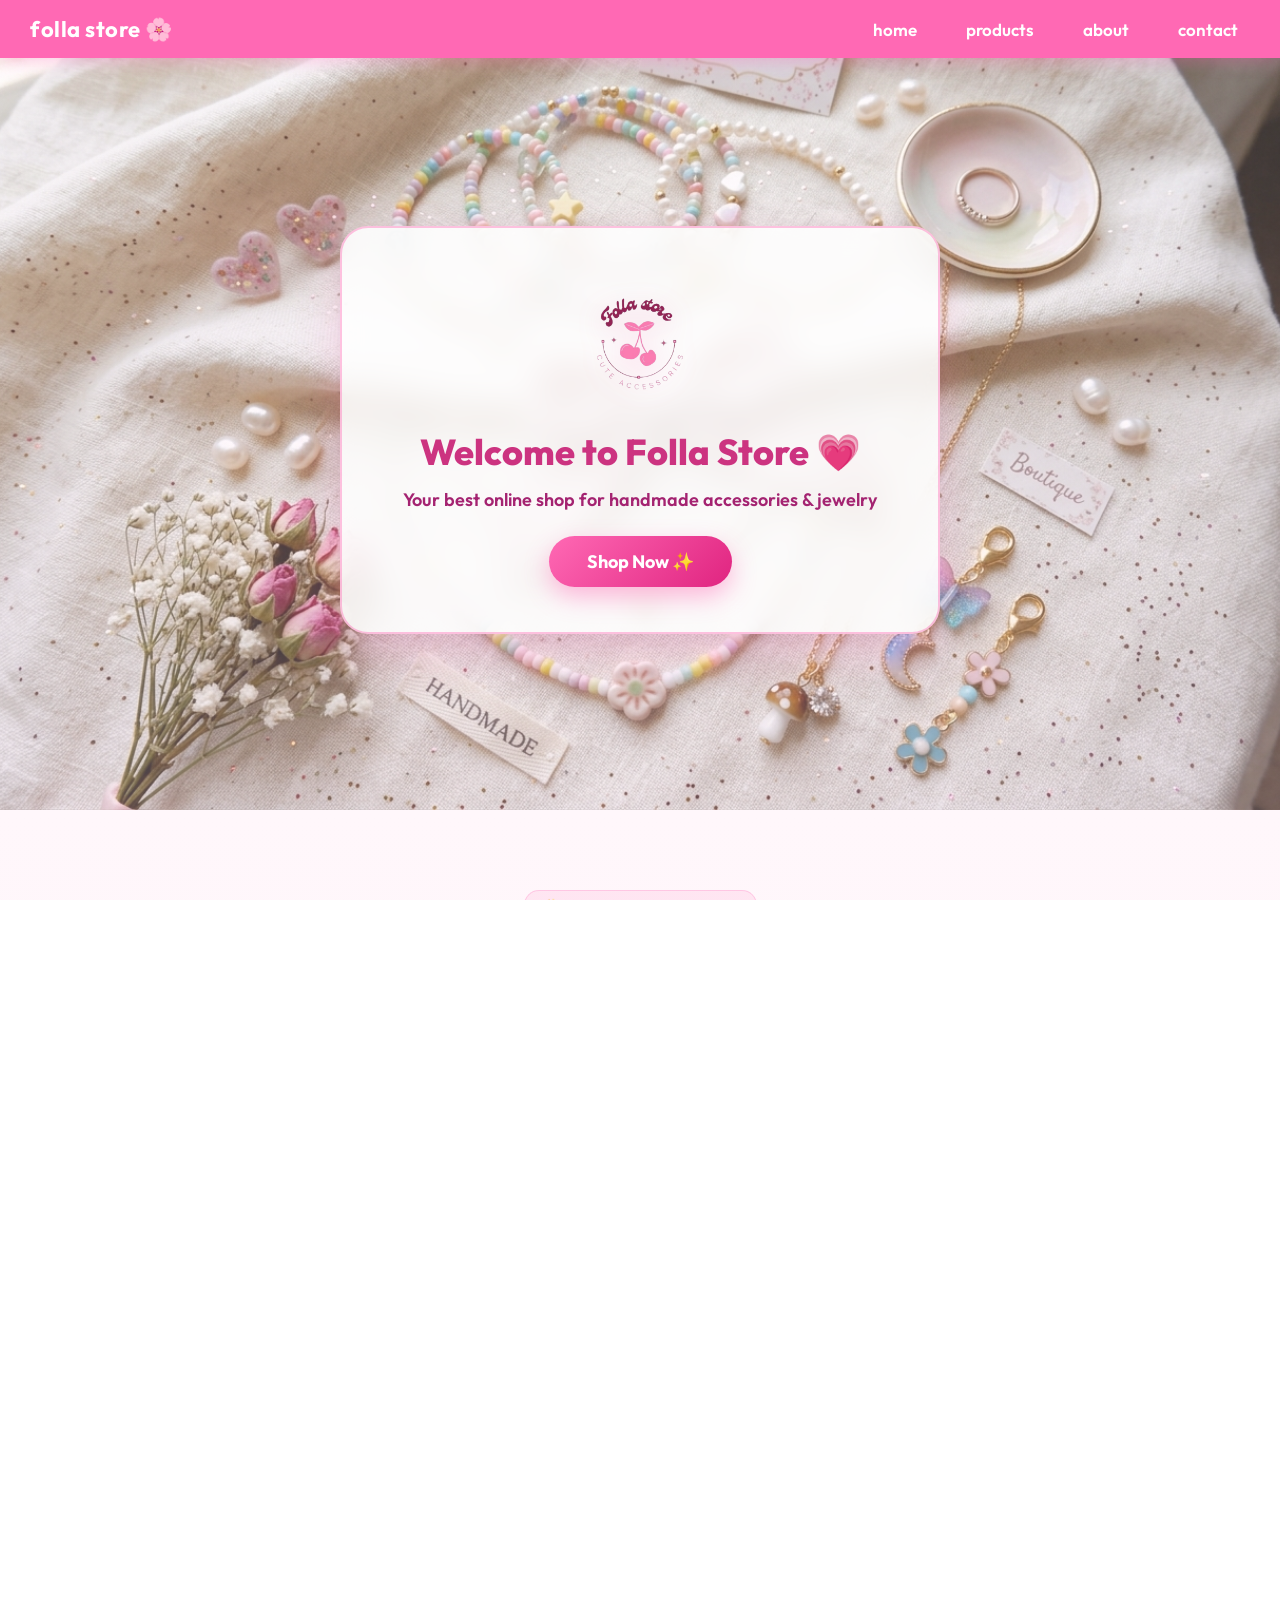
<file: index.html>
<!DOCTYPE html>
<html lang="en">
<head>
    <meta charset="UTF-8">
    <meta name="viewport" content="width=device-width, initial-scale=1.0">
    <meta name="description" content="Folla Store is an online shop offering a variety of handmade accessories for kids and adults">
    <meta name="google-site-verification" content="boKVMx2aoMHLQ9ffxwaqw4QXuNUAzyMBpLMk1w3wsSQ" />
    <title>Folla Store | Handmade Accessories 💗</title>
    <!-- Google Fonts -->
    <link rel="preconnect" href="https://fonts.googleapis.com">
    <link rel="preconnect" href="https://fonts.gstatic.com" crossorigin>
    <link href="https://fonts.googleapis.com/css2?family=Outfit:wght@400;500;600;700;800&family=Quicksand:wght@500;600;700&display=swap" rel="stylesheet">
    <link rel="stylesheet" href="folla store.css">
</head>
<body>
<div class="page">
    <nav class="navbar">
        <div class="logo">folla store 🌸</div>
        <button class="hamburger" aria-label="Toggle Navigation">
            <span></span>
            <span></span>
            <span></span>
        </button>
        <ul class="list">
            <li><a href="#home">home</a></li>
            <li><a href="#shop">products</a></li>
            <li><a href="#about">about</a></li>
            <li><a href="#contact">contact</a></li>
        </ul>
    </nav>
</div>

<!-- Hero Section with Accessories Background & Disappearing Pink Cover -->
<div class="welcome" id="home">
    <!-- Disappearing Pink Cover -->
    <div class="pink-cover" id="pinkCover">
        <div class="cover-content">
            <div class="cover-heart">💗</div>
            <h2>Folla Store</h2>
            <p>Handmade Accessories With Love</p>
            <div class="sparkles">✨ ✨ ✨</div>
        </div>
    </div>

    <!-- Hero Content -->
    <div class="welcome-content">
        <img src="logo1.png" alt="Folla Store Logo" class="logo1">
        <h1>Welcome to Folla Store 💗</h1>
        <p>Your best online shop for handmade accessories & jewelry</p>
        <a class="btn" href="#shop">Shop Now ✨</a>
    </div>
</div>
    
    <!--product section-->
    <section class="product" id="shop">
        <div class="product-header">
            <span class="section-tag">✨ HANDMADE WITH LOVE</span>
            <h2 class="ourproduct">Our Products 🌸</h2>
            <p class="section-subtitle">Explore our handcrafted jewelry, phone charms, and exclusive sets made just for you!</p>
        </div>

        <!-- Category Filter Tabs -->
        <div class="product-filters" role="tablist" aria-label="Product categories">
            <button class="filter-btn active" data-filter="all">All Items 🌸</button>
            <button class="filter-btn" data-filter="straps">Phone Straps 📱</button>
            <button class="filter-btn" data-filter="sets">Necklaces & Sets ✨</button>
            <button class="filter-btn" data-filter="rings">Rings & Palettes 💍</button>
            <button class="filter-btn" data-filter="characters">Character Themes 🎀</button>
        </div>

        <div class="products-grid">
            <!-- 1. Lilo & Stitch -->
            <div class="card" data-category="characters" onclick="openOrderModal('Lilo & Stitch Accessories', 25.00, 'WhatsApp Image 2026-04-01 at 19.50.54.jpeg', 'Cute duo friendship accessory pair')">
                <div class="card-img-wrap">
                    <span class="card-badge badge-popular">✨ Best Seller</span>
                    <img src="WhatsApp Image 2026-04-01 at 19.50.54.jpeg" alt="Lilo and Stitch handmade accessories set" class="cardimg" loading="lazy">
                    <div class="card-overlay">
                        <span class="overlay-text">Order Now 💗</span>
                    </div>
                </div>
                <div class="card-content">
                    <span class="card-category">Character Themes</span>
                    <h3 class="card-title">Lilo & Stitch Accessories</h3>
                    <p class="card-desc">Cute duo friendship accessory pair</p>
                    <div class="card-action-row">
                        <div class="price-container">
                            <span class="currency">EGP</span>
                            <span class="price-val">25.00</span>
                        </div>
                        <button onclick="event.stopPropagation(); openOrderModal('Lilo & Stitch Accessories', 25.00, 'WhatsApp Image 2026-04-01 at 19.50.54.jpeg', 'Cute duo friendship accessory pair')" class="add-btn" aria-label="Order Lilo & Stitch Accessories">
                            <svg class="wa-icon" viewBox="0 0 24 24" fill="currentColor"><path d="M.057 24l1.687-6.163c-1.041-1.804-1.588-3.849-1.587-5.946.003-6.556 5.338-11.891 11.893-11.891 3.181.001 6.167 1.24 8.413 3.488 2.245 2.248 3.481 5.236 3.48 8.414-.003 6.557-5.338 11.892-11.893 11.892-1.99-.001-3.951-.5-5.688-1.448l-6.305 1.654zm6.597-3.807c1.676.995 3.276 1.591 5.392 1.592 5.448 0 9.886-4.434 9.889-9.885.002-5.462-4.415-9.89-9.881-9.892-5.452 0-9.887 4.434-9.889 9.884-.001 2.225.651 3.891 1.746 5.634l-.999 3.648 3.742-.981zm11.387-5.464c-.074-.124-.272-.198-.57-.347-.297-.149-1.758-.868-2.031-.967-.272-.099-.47-.149-.669.149-.198.297-.768.967-.941 1.165-.173.198-.347.223-.644.074-.297-.149-1.255-.462-2.39-1.475-.883-.788-1.48-1.761-1.653-2.059-.173-.297-.018-.458.13-.606.134-.133.297-.347.446-.521.151-.172.2-.296.3-.495.099-.198.05-.372-.025-.521-.075-.148-.669-1.611-.916-2.206-.242-.579-.487-.501-.669-.51l-.57-.01c-.198 0-.52.074-.792.372s-1.04 1.016-1.04 2.479 1.065 2.876 1.213 3.074c.149.198 2.095 3.2 5.076 4.487.709.306 1.263.489 1.694.626.712.226 1.36.194 1.872.118.571-.085 1.758-.719 2.006-1.413.248-.695.248-1.29.173-1.414z"/></svg>
                            <span>Buy Now</span>
                        </button>
                    </div>
                </div>
            </div>

            <!-- 2. Palette of Rings -->
            <div class="card" data-category="rings" onclick="openOrderModal('Palette of Rings', 60.00, 'WhatsApp Image 2026-04-01 at 19.50.54 (1).jpeg', 'Single ring for 5.00 EGP or full palette')">
                <div class="card-img-wrap">
                    <span class="card-badge badge-sale">💍 Special Offer</span>
                    <img src="WhatsApp Image 2026-04-01 at 19.50.54 (1).jpeg" alt="Palette of rings collection" class="cardimg" loading="lazy">
                    <div class="card-overlay">
                        <span class="overlay-text">5 EGP / Single Piece ✨</span>
                    </div>
                </div>
                <div class="card-content">
                    <span class="card-category">Rings & Palettes</span>
                    <h3 class="card-title">Palette of Rings</h3>
                    <p class="card-desc">Single ring for <span class="highlight-pink">5.00 EGP</span> or full palette</p>
                    <div class="card-action-row">
                        <div class="price-container">
                            <span class="currency">EGP</span>
                            <span class="price-val">60.00</span>
                        </div>
                        <button onclick="event.stopPropagation(); openOrderModal('Palette of Rings', 60.00, 'WhatsApp Image 2026-04-01 at 19.50.54 (1).jpeg', 'Single ring for 5.00 EGP or full palette')" class="add-btn" aria-label="Order Palette of Rings">
                            <svg class="wa-icon" viewBox="0 0 24 24" fill="currentColor"><path d="M.057 24l1.687-6.163c-1.041-1.804-1.588-3.849-1.587-5.946.003-6.556 5.338-11.891 11.893-11.891 3.181.001 6.167 1.24 8.413 3.488 2.245 2.248 3.481 5.236 3.48 8.414-.003 6.557-5.338 11.892-11.893 11.892-1.99-.001-3.951-.5-5.688-1.448l-6.305 1.654zm6.597-3.807c1.676.995 3.276 1.591 5.392 1.592 5.448 0 9.886-4.434 9.889-9.885.002-5.462-4.415-9.89-9.881-9.892-5.452 0-9.887 4.434-9.889 9.884-.001 2.225.651 3.891 1.746 5.634l-.999 3.648 3.742-.981zm11.387-5.464c-.074-.124-.272-.198-.57-.347-.297-.149-1.758-.868-2.031-.967-.272-.099-.47-.149-.669.149-.198.297-.768.967-.941 1.165-.173.198-.347.223-.644.074-.297-.149-1.255-.462-2.39-1.475-.883-.788-1.48-1.761-1.653-2.059-.173-.297-.018-.458.13-.606.134-.133.297-.347.446-.521.151-.172.2-.296.3-.495.099-.198.05-.372-.025-.521-.075-.148-.669-1.611-.916-2.206-.242-.579-.487-.501-.669-.51l-.57-.01c-.198 0-.52.074-.792.372s-1.04 1.016-1.04 2.479 1.065 2.876 1.213 3.074c.149.198 2.095 3.2 5.076 4.487.709.306 1.263.489 1.694.626.712.226 1.36.194 1.872.118.571-.085 1.758-.719 2.006-1.413.248-.695.248-1.29.173-1.414z"/></svg>
                            <span>Buy Now</span>
                        </button>
                    </div>
                </div>
            </div>

            <!-- 3. Batman & Kitty -->
            <div class="card" data-category="characters" onclick="openOrderModal('Batman & Kitty Accessories', 40.00, 'WhatsApp Image 2026-04-01 at 19.50.53.jpeg', 'Matching duo accessories set (2 pcs)')">
                <div class="card-img-wrap">
                    <span class="card-badge badge-new">🖤 Cute Duo</span>
                    <img src="WhatsApp Image 2026-04-01 at 19.50.53.jpeg" alt="Batman and Kitty accessories set" class="cardimg" loading="lazy">
                    <div class="card-overlay">
                        <span class="overlay-text">Matching Pair 🌸</span>
                    </div>
                </div>
                <div class="card-content">
                    <span class="card-category">Character Themes</span>
                    <h3 class="card-title">Batman & Kitty Accessories</h3>
                    <p class="card-desc">Matching duo accessories set (2 pcs)</p>
                    <div class="card-action-row">
                        <div class="price-container">
                            <span class="currency">EGP</span>
                            <span class="price-val">40.00</span>
                        </div>
                        <button onclick="event.stopPropagation(); openOrderModal('Batman & Kitty Accessories', 40.00, 'WhatsApp Image 2026-04-01 at 19.50.53.jpeg', 'Matching duo accessories set (2 pcs)')" class="add-btn" aria-label="Order Batman & Kitty Accessories">
                            <svg class="wa-icon" viewBox="0 0 24 24" fill="currentColor"><path d="M.057 24l1.687-6.163c-1.041-1.804-1.588-3.849-1.587-5.946.003-6.556 5.338-11.891 11.893-11.891 3.181.001 6.167 1.24 8.413 3.488 2.245 2.248 3.481 5.236 3.48 8.414-.003 6.557-5.338 11.892-11.893 11.892-1.99-.001-3.951-.5-5.688-1.448l-6.305 1.654zm6.597-3.807c1.676.995 3.276 1.591 5.392 1.592 5.448 0 9.886-4.434 9.889-9.885.002-5.462-4.415-9.89-9.881-9.892-5.452 0-9.887 4.434-9.889 9.884-.001 2.225.651 3.891 1.746 5.634l-.999 3.648 3.742-.981zm11.387-5.464c-.074-.124-.272-.198-.57-.347-.297-.149-1.758-.868-2.031-.967-.272-.099-.47-.149-.669.149-.198.297-.768.967-.941 1.165-.173.198-.347.223-.644.074-.297-.149-1.255-.462-2.39-1.475-.883-.788-1.48-1.761-1.653-2.059-.173-.297-.018-.458.13-.606.134-.133.297-.347.446-.521.151-.172.2-.296.3-.495.099-.198.05-.372-.025-.521-.075-.148-.669-1.611-.916-2.206-.242-.579-.487-.501-.669-.51l-.57-.01c-.198 0-.52.074-.792.372s-1.04 1.016-1.04 2.479 1.065 2.876 1.213 3.074c.149.198 2.095 3.2 5.076 4.487.709.306 1.263.489 1.694.626.712.226 1.36.194 1.872.118.571-.085 1.758-.719 2.006-1.413.248-.695.248-1.29.173-1.414z"/></svg>
                            <span>Buy Now</span>
                        </button>
                    </div>
                </div>
            </div>

            <!-- 4. Spiderman & Kitty -->
            <div class="card" data-category="characters" onclick="openOrderModal('Spiderman & Kitty Set', 40.00, 'WhatsApp Image 2026-04-01 at 19.50.53 (1).jpeg', 'Hero and cute kitty matching duo (2 pcs)')">
                <div class="card-img-wrap">
                    <span class="card-badge badge-popular">🔥 Trending</span>
                    <img src="WhatsApp Image 2026-04-01 at 19.50.53 (1).jpeg" alt="Spiderman and Kitty accessories set" class="cardimg" loading="lazy">
                    <div class="card-overlay">
                        <span class="overlay-text">Matching Duo 💖</span>
                    </div>
                </div>
                <div class="card-content">
                    <span class="card-category">Character Themes</span>
                    <h3 class="card-title">Spiderman & Kitty Set</h3>
                    <p class="card-desc">Hero and cute kitty matching duo (2 pcs)</p>
                    <div class="card-action-row">
                        <div class="price-container">
                            <span class="currency">EGP</span>
                            <span class="price-val">40.00</span>
                        </div>
                        <button onclick="event.stopPropagation(); openOrderModal('Spiderman & Kitty Set', 40.00, 'WhatsApp Image 2026-04-01 at 19.50.53 (1).jpeg', 'Hero and cute kitty matching duo (2 pcs)')" class="add-btn" aria-label="Order Spiderman & Kitty Set">
                            <svg class="wa-icon" viewBox="0 0 24 24" fill="currentColor"><path d="M.057 24l1.687-6.163c-1.041-1.804-1.588-3.849-1.587-5.946.003-6.556 5.338-11.891 11.893-11.891 3.181.001 6.167 1.24 8.413 3.488 2.245 2.248 3.481 5.236 3.48 8.414-.003 6.557-5.338 11.892-11.893 11.892-1.99-.001-3.951-.5-5.688-1.448l-6.305 1.654zm6.597-3.807c1.676.995 3.276 1.591 5.392 1.592 5.448 0 9.886-4.434 9.889-9.885.002-5.462-4.415-9.89-9.881-9.892-5.452 0-9.887 4.434-9.889 9.884-.001 2.225.651 3.891 1.746 5.634l-.999 3.648 3.742-.981zm11.387-5.464c-.074-.124-.272-.198-.57-.347-.297-.149-1.758-.868-2.031-.967-.272-.099-.47-.149-.669.149-.198.297-.768.967-.941 1.165-.173.198-.347.223-.644.074-.297-.149-1.255-.462-2.39-1.475-.883-.788-1.48-1.761-1.653-2.059-.173-.297-.018-.458.13-.606.134-.133.297-.347.446-.521.151-.172.2-.296.3-.495.099-.198.05-.372-.025-.521-.075-.148-.669-1.611-.916-2.206-.242-.579-.487-.501-.669-.51l-.57-.01c-.198 0-.52.074-.792.372s-1.04 1.016-1.04 2.479 1.065 2.876 1.213 3.074c.149.198 2.095 3.2 5.076 4.487.709.306 1.263.489 1.694.626.712.226 1.36.194 1.872.118.571-.085 1.758-.719 2.006-1.413.248-.695.248-1.29.173-1.414z"/></svg>
                            <span>Buy Now</span>
                        </button>
                    </div>
                </div>
            </div>

            <!-- 5. Red Palette -->
            <div class="card" data-category="rings" onclick="openOrderModal('Red Palette Charm Set', 60.00, 'WhatsApp Image 2026-04-01 at 19.50.53 (2).jpeg', 'Curated red palette collection (3 pcs)')">
                <div class="card-img-wrap">
                    <span class="card-badge badge-special">❤️ Trio Set</span>
                    <img src="WhatsApp Image 2026-04-01 at 19.50.53 (2).jpeg" alt="Red palette handmade accessories set" class="cardimg" loading="lazy">
                    <div class="card-overlay">
                        <span class="overlay-text">3 Beautiful Pieces 🎀</span>
                    </div>
                </div>
                <div class="card-content">
                    <span class="card-category">Rings & Palettes</span>
                    <h3 class="card-title">Red Palette Charm Set</h3>
                    <p class="card-desc">Curated red palette collection (3 pcs)</p>
                    <div class="card-action-row">
                        <div class="price-container">
                            <span class="currency">EGP</span>
                            <span class="price-val">60.00</span>
                        </div>
                        <button onclick="event.stopPropagation(); openOrderModal('Red Palette Charm Set', 60.00, 'WhatsApp Image 2026-04-01 at 19.50.53 (2).jpeg', 'Curated red palette collection (3 pcs)')" class="add-btn" aria-label="Order Red Palette Charm Set">
                            <svg class="wa-icon" viewBox="0 0 24 24" fill="currentColor"><path d="M.057 24l1.687-6.163c-1.041-1.804-1.588-3.849-1.587-5.946.003-6.556 5.338-11.891 11.893-11.891 3.181.001 6.167 1.24 8.413 3.488 2.245 2.248 3.481 5.236 3.48 8.414-.003 6.557-5.338 11.892-11.893 11.892-1.99-.001-3.951-.5-5.688-1.448l-6.305 1.654zm6.597-3.807c1.676.995 3.276 1.591 5.392 1.592 5.448 0 9.886-4.434 9.889-9.885.002-5.462-4.415-9.89-9.881-9.892-5.452 0-9.887 4.434-9.889 9.884-.001 2.225.651 3.891 1.746 5.634l-.999 3.648 3.742-.981zm11.387-5.464c-.074-.124-.272-.198-.57-.347-.297-.149-1.758-.868-2.031-.967-.272-.099-.47-.149-.669.149-.198.297-.768.967-.941 1.165-.173.198-.347.223-.644.074-.297-.149-1.255-.462-2.39-1.475-.883-.788-1.48-1.761-1.653-2.059-.173-.297-.018-.458.13-.606.134-.133.297-.347.446-.521.151-.172.2-.296.3-.495.099-.198.05-.372-.025-.521-.075-.148-.669-1.611-.916-2.206-.242-.579-.487-.501-.669-.51l-.57-.01c-.198 0-.52.074-.792.372s-1.04 1.016-1.04 2.479 1.065 2.876 1.213 3.074c.149.198 2.095 3.2 5.076 4.487.709.306 1.263.489 1.694.626.712.226 1.36.194 1.872.118.571-.085 1.758-.719 2.006-1.413.248-.695.248-1.29.173-1.414z"/></svg>
                            <span>Buy Now</span>
                        </button>
                    </div>
                </div>
            </div>

            <!-- 6. Miraculous -->
            <div class="card" data-category="characters" onclick="openOrderModal('Miraculous Ladybug Set', 30.00, 'WhatsApp Image 2026-04-01 at 19.50.54 (2).jpeg', 'Miraculous hero-inspired charms (2 pcs)')">
                <div class="card-img-wrap">
                    <span class="card-badge badge-new">🐞 Ladybug</span>
                    <img src="WhatsApp Image 2026-04-01 at 19.50.54 (2).jpeg" alt="Miraculous themed accessories set" class="cardimg" loading="lazy">
                    <div class="card-overlay">
                        <span class="overlay-text">Hero Charms ✨</span>
                    </div>
                </div>
                <div class="card-content">
                    <span class="card-category">Character Themes</span>
                    <h3 class="card-title">Miraculous Ladybug Set</h3>
                    <p class="card-desc">Miraculous hero-inspired charms (2 pcs)</p>
                    <div class="card-action-row">
                        <div class="price-container">
                            <span class="currency">EGP</span>
                            <span class="price-val">30.00</span>
                        </div>
                        <button onclick="event.stopPropagation(); openOrderModal('Miraculous Ladybug Set', 30.00, 'WhatsApp Image 2026-04-01 at 19.50.54 (2).jpeg', 'Miraculous hero-inspired charms (2 pcs)')" class="add-btn" aria-label="Order Miraculous Ladybug Set">
                            <svg class="wa-icon" viewBox="0 0 24 24" fill="currentColor"><path d="M.057 24l1.687-6.163c-1.041-1.804-1.588-3.849-1.587-5.946.003-6.556 5.338-11.891 11.893-11.891 3.181.001 6.167 1.24 8.413 3.488 2.245 2.248 3.481 5.236 3.48 8.414-.003 6.557-5.338 11.892-11.893 11.892-1.99-.001-3.951-.5-5.688-1.448l-6.305 1.654zm6.597-3.807c1.676.995 3.276 1.591 5.392 1.592 5.448 0 9.886-4.434 9.889-9.885.002-5.462-4.415-9.89-9.881-9.892-5.452 0-9.887 4.434-9.889 9.884-.001 2.225.651 3.891 1.746 5.634l-.999 3.648 3.742-.981zm11.387-5.464c-.074-.124-.272-.198-.57-.347-.297-.149-1.758-.868-2.031-.967-.272-.099-.47-.149-.669.149-.198.297-.768.967-.941 1.165-.173.198-.347.223-.644.074-.297-.149-1.255-.462-2.39-1.475-.883-.788-1.48-1.761-1.653-2.059-.173-.297-.018-.458.13-.606.134-.133.297-.347.446-.521.151-.172.2-.296.3-.495.099-.198.05-.372-.025-.521-.075-.148-.669-1.611-.916-2.206-.242-.579-.487-.501-.669-.51l-.57-.01c-.198 0-.52.074-.792.372s-1.04 1.016-1.04 2.479 1.065 2.876 1.213 3.074c.149.198 2.095 3.2 5.076 4.487.709.306 1.263.489 1.694.626.712.226 1.36.194 1.872.118.571-.085 1.758-.719 2.006-1.413.248-.695.248-1.29.173-1.414z"/></svg>
                            <span>Buy Now</span>
                        </button>
                    </div>
                </div>
            </div>

            <!-- 7. Powerpuff Girls -->
            <div class="card" data-category="characters" onclick="openOrderModal('Powerpuff Girls Set', 60.00, 'pwerpuff girls.jpeg', 'Complete superhero trio set (3 pcs)')">
                <div class="card-img-wrap">
                    <span class="card-badge badge-special">🌸 Trio Special</span>
                    <img src="pwerpuff girls.jpeg" alt="Powerpuff Girls handmade accessories set" class="cardimg" loading="lazy">
                    <div class="card-overlay">
                        <span class="overlay-text">Blossom • Bubbles • Buttercup</span>
                    </div>
                </div>
                <div class="card-content">
                    <span class="card-category">Character Themes</span>
                    <h3 class="card-title">Powerpuff Girls Set</h3>
                    <p class="card-desc">Complete superhero trio set (3 pcs)</p>
                    <div class="card-action-row">
                        <div class="price-container">
                            <span class="currency">EGP</span>
                            <span class="price-val">60.00</span>
                        </div>
                        <button onclick="event.stopPropagation(); openOrderModal('Powerpuff Girls Set', 60.00, 'pwerpuff girls.jpeg', 'Complete superhero trio set (3 pcs)')" class="add-btn" aria-label="Order Powerpuff Girls Set">
                            <svg class="wa-icon" viewBox="0 0 24 24" fill="currentColor"><path d="M.057 24l1.687-6.163c-1.041-1.804-1.588-3.849-1.587-5.946.003-6.556 5.338-11.891 11.893-11.891 3.181.001 6.167 1.24 8.413 3.488 2.245 2.248 3.481 5.236 3.48 8.414-.003 6.557-5.338 11.892-11.893 11.892-1.99-.001-3.951-.5-5.688-1.448l-6.305 1.654zm6.597-3.807c1.676.995 3.276 1.591 5.392 1.592 5.448 0 9.886-4.434 9.889-9.885.002-5.462-4.415-9.89-9.881-9.892-5.452 0-9.887 4.434-9.889 9.884-.001 2.225.651 3.891 1.746 5.634l-.999 3.648 3.742-.981zm11.387-5.464c-.074-.124-.272-.198-.57-.347-.297-.149-1.758-.868-2.031-.967-.272-.099-.47-.149-.669.149-.198.297-.768.967-.941 1.165-.173.198-.347.223-.644.074-.297-.149-1.255-.462-2.39-1.475-.883-.788-1.48-1.761-1.653-2.059-.173-.297-.018-.458.13-.606.134-.133.297-.347.446-.521.151-.172.2-.296.3-.495.099-.198.05-.372-.025-.521-.075-.148-.669-1.611-.916-2.206-.242-.579-.487-.501-.669-.51l-.57-.01c-.198 0-.52.074-.792.372s-1.04 1.016-1.04 2.479 1.065 2.876 1.213 3.074c.149.198 2.095 3.2 5.076 4.487.709.306 1.263.489 1.694.626.712.226 1.36.194 1.872.118.571-.085 1.758-.719 2.006-1.413.248-.695.248-1.29.173-1.414z"/></svg>
                            <span>Buy Now</span>
                        </button>
                    </div>
                </div>
            </div>

            <!-- 8. Phone Strap Necklace -->
            <div class="card" data-category="straps" onclick="openOrderModal('Beaded Phone Necklace', 20.00, 'phone.jpeg', 'Stylish charm strap for your phone')">
                <div class="card-img-wrap">
                    <span class="card-badge badge-popular">📱 Essential</span>
                    <img src="phone.jpeg" alt="Handmade phone strap and necklace charm" class="cardimg" loading="lazy">
                    <div class="card-overlay">
                        <span class="overlay-text">Sturdy & Stylish 💗</span>
                    </div>
                </div>
                <div class="card-content">
                    <span class="card-category">Phone Straps</span>
                    <h3 class="card-title">Beaded Phone Necklace</h3>
                    <p class="card-desc">Stylish charm strap for your phone</p>
                    <div class="card-action-row">
                        <div class="price-container">
                            <span class="currency">EGP</span>
                            <span class="price-val">20.00</span>
                        </div>
                        <button onclick="event.stopPropagation(); openOrderModal('Beaded Phone Necklace', 20.00, 'phone.jpeg', 'Stylish charm strap for your phone')" class="add-btn" aria-label="Order Beaded Phone Necklace">
                            <svg class="wa-icon" viewBox="0 0 24 24" fill="currentColor"><path d="M.057 24l1.687-6.163c-1.041-1.804-1.588-3.849-1.587-5.946.003-6.556 5.338-11.891 11.893-11.891 3.181.001 6.167 1.24 8.413 3.488 2.245 2.248 3.481 5.236 3.48 8.414-.003 6.557-5.338 11.892-11.893 11.892-1.99-.001-3.951-.5-5.688-1.448l-6.305 1.654zm6.597-3.807c1.676.995 3.276 1.591 5.392 1.592 5.448 0 9.886-4.434 9.889-9.885.002-5.462-4.415-9.89-9.881-9.892-5.452 0-9.887 4.434-9.889 9.884-.001 2.225.651 3.891 1.746 5.634l-.999 3.648 3.742-.981zm11.387-5.464c-.074-.124-.272-.198-.57-.347-.297-.149-1.758-.868-2.031-.967-.272-.099-.47-.149-.669.149-.198.297-.768.967-.941 1.165-.173.198-.347.223-.644.074-.297-.149-1.255-.462-2.39-1.475-.883-.788-1.48-1.761-1.653-2.059-.173-.297-.018-.458.13-.606.134-.133.297-.347.446-.521.151-.172.2-.296.3-.495.099-.198.05-.372-.025-.521-.075-.148-.669-1.611-.916-2.206-.242-.579-.487-.501-.669-.51l-.57-.01c-.198 0-.52.074-.792.372s-1.04 1.016-1.04 2.479 1.065 2.876 1.213 3.074c.149.198 2.095 3.2 5.076 4.487.709.306 1.263.489 1.694.626.712.226 1.36.194 1.872.118.571-.085 1.758-.719 2.006-1.413.248-.695.248-1.29.173-1.414z"/></svg>
                            <span>Buy Now</span>
                        </button>
                    </div>
                </div>
            </div>

            <!-- 9. SpongeBob -->
            <div class="card" data-category="characters" onclick="openOrderModal('SpongeBob & Patrick Set', 50.00, 'spong pop.jpeg', 'Matching besties bracelet duo (2 pcs)')">
                <div class="card-img-wrap">
                    <span class="card-badge badge-popular">💛 BFF Set</span>
                    <img src="spong pop.jpeg" alt="SpongeBob and Patrick matching handmade bracelets" class="cardimg" loading="lazy">
                    <div class="card-overlay">
                        <span class="overlay-text">BFF Forever 🌊</span>
                    </div>
                </div>
                <div class="card-content">
                    <span class="card-category">Character Themes</span>
                    <h3 class="card-title">SpongeBob & Patrick Set</h3>
                    <p class="card-desc">Matching besties bracelet duo (2 pcs)</p>
                    <div class="card-action-row">
                        <div class="price-container">
                            <span class="currency">EGP</span>
                            <span class="price-val">50.00</span>
                        </div>
                        <button onclick="event.stopPropagation(); openOrderModal('SpongeBob & Patrick Set', 50.00, 'spong pop.jpeg', 'Matching besties bracelet duo (2 pcs)')" class="add-btn" aria-label="Order SpongeBob & Patrick Set">
                            <svg class="wa-icon" viewBox="0 0 24 24" fill="currentColor"><path d="M.057 24l1.687-6.163c-1.041-1.804-1.588-3.849-1.587-5.946.003-6.556 5.338-11.891 11.893-11.891 3.181.001 6.167 1.24 8.413 3.488 2.245 2.248 3.481 5.236 3.48 8.414-.003 6.557-5.338 11.892-11.893 11.892-1.99-.001-3.951-.5-5.688-1.448l-6.305 1.654zm6.597-3.807c1.676.995 3.276 1.591 5.392 1.592 5.448 0 9.886-4.434 9.889-9.885.002-5.462-4.415-9.89-9.881-9.892-5.452 0-9.887 4.434-9.889 9.884-.001 2.225.651 3.891 1.746 5.634l-.999 3.648 3.742-.981zm11.387-5.464c-.074-.124-.272-.198-.57-.347-.297-.149-1.758-.868-2.031-.967-.272-.099-.47-.149-.669.149-.198.297-.768.967-.941 1.165-.173.198-.347.223-.644.074-.297-.149-1.255-.462-2.39-1.475-.883-.788-1.48-1.761-1.653-2.059-.173-.297-.018-.458.13-.606.134-.133.297-.347.446-.521.151-.172.2-.296.3-.495.099-.198.05-.372-.025-.521-.075-.148-.669-1.611-.916-2.206-.242-.579-.487-.501-.669-.51l-.57-.01c-.198 0-.52.074-.792.372s-1.04 1.016-1.04 2.479 1.065 2.876 1.213 3.074c.149.198 2.095 3.2 5.076 4.487.709.306 1.263.489 1.694.626.712.226 1.36.194 1.872.118.571-.085 1.758-.719 2.006-1.413.248-.695.248-1.29.173-1.414z"/></svg>
                            <span>Buy Now</span>
                        </button>
                    </div>
                </div>
            </div>

            <!-- 10. Cutie Bow -->
            <div class="card" data-category="straps" onclick="openOrderModal('Cutie Bow Phone Strap', 50.00, 'loly.jpeg', 'Adorable bow charm phone bracelet')">
                <div class="card-img-wrap">
                    <span class="card-badge badge-new">🎀 Kawaii</span>
                    <img src="loly.jpeg" alt="Cute bow phone strap handmade bracelet" class="cardimg" loading="lazy">
                    <div class="card-overlay">
                        <span class="overlay-text">Sweet & Cute 🌸</span>
                    </div>
                </div>
                <div class="card-content">
                    <span class="card-category">Phone Straps</span>
                    <h3 class="card-title">Cutie Bow Phone Strap</h3>
                    <p class="card-desc">Adorable bow charm phone bracelet</p>
                    <div class="card-action-row">
                        <div class="price-container">
                            <span class="currency">EGP</span>
                            <span class="price-val">50.00</span>
                        </div>
                        <button onclick="event.stopPropagation(); openOrderModal('Cutie Bow Phone Strap', 50.00, 'loly.jpeg', 'Adorable bow charm phone bracelet')" class="add-btn" aria-label="Order Cutie Bow Phone Strap">
                            <svg class="wa-icon" viewBox="0 0 24 24" fill="currentColor"><path d="M.057 24l1.687-6.163c-1.041-1.804-1.588-3.849-1.587-5.946.003-6.556 5.338-11.891 11.893-11.891 3.181.001 6.167 1.24 8.413 3.488 2.245 2.248 3.481 5.236 3.48 8.414-.003 6.557-5.338 11.892-11.893 11.892-1.99-.001-3.951-.5-5.688-1.448l-6.305 1.654zm6.597-3.807c1.676.995 3.276 1.591 5.392 1.592 5.448 0 9.886-4.434 9.889-9.885.002-5.462-4.415-9.89-9.881-9.892-5.452 0-9.887 4.434-9.889 9.884-.001 2.225.651 3.891 1.746 5.634l-.999 3.648 3.742-.981zm11.387-5.464c-.074-.124-.272-.198-.57-.347-.297-.149-1.758-.868-2.031-.967-.272-.099-.47-.149-.669.149-.198.297-.768.967-.941 1.165-.173.198-.347.223-.644.074-.297-.149-1.255-.462-2.39-1.475-.883-.788-1.48-1.761-1.653-2.059-.173-.297-.018-.458.13-.606.134-.133.297-.347.446-.521.151-.172.2-.296.3-.495.099-.198.05-.372-.025-.521-.075-.148-.669-1.611-.916-2.206-.242-.579-.487-.501-.669-.51l-.57-.01c-.198 0-.52.074-.792.372s-1.04 1.016-1.04 2.479 1.065 2.876 1.213 3.074c.149.198 2.095 3.2 5.076 4.487.709.306 1.263.489 1.694.626.712.226 1.36.194 1.872.118.571-.085 1.758-.719 2.006-1.413.248-.695.248-1.29.173-1.414z"/></svg>
                            <span>Buy Now</span>
                        </button>
                    </div>
                </div>
            </div>

            <!-- 11. Colorful Flower -->
            <div class="card" data-category="straps" onclick="openOrderModal('Colorful Flower Charm', 50.00, 'flower.jpeg', 'Lollipop floral beaded phone strap')">
                <div class="card-img-wrap">
                    <span class="card-badge badge-sale">🌼 Floral</span>
                    <img src="flower.jpeg" alt="Colorful flower bead phone bracelet charm" class="cardimg" loading="lazy">
                    <div class="card-overlay">
                        <span class="overlay-text">Lollipop Style 🍭</span>
                    </div>
                </div>
                <div class="card-content">
                    <span class="card-category">Phone Straps</span>
                    <h3 class="card-title">Colorful Flower Charm</h3>
                    <p class="card-desc">Lollipop floral beaded phone strap</p>
                    <div class="card-action-row">
                        <div class="price-container">
                            <span class="currency">EGP</span>
                            <span class="price-val">50.00</span>
                        </div>
                        <button onclick="event.stopPropagation(); openOrderModal('Colorful Flower Charm', 50.00, 'flower.jpeg', 'Lollipop floral beaded phone strap')" class="add-btn" aria-label="Order Colorful Flower Charm">
                            <svg class="wa-icon" viewBox="0 0 24 24" fill="currentColor"><path d="M.057 24l1.687-6.163c-1.041-1.804-1.588-3.849-1.587-5.946.003-6.556 5.338-11.891 11.893-11.891 3.181.001 6.167 1.24 8.413 3.488 2.245 2.248 3.481 5.236 3.48 8.414-.003 6.557-5.338 11.892-11.893 11.892-1.99-.001-3.951-.5-5.688-1.448l-6.305 1.654zm6.597-3.807c1.676.995 3.276 1.591 5.392 1.592 5.448 0 9.886-4.434 9.889-9.885.002-5.462-4.415-9.89-9.881-9.892-5.452 0-9.887 4.434-9.889 9.884-.001 2.225.651 3.891 1.746 5.634l-.999 3.648 3.742-.981zm11.387-5.464c-.074-.124-.272-.198-.57-.347-.297-.149-1.758-.868-2.031-.967-.272-.099-.47-.149-.669.149-.198.297-.768.967-.941 1.165-.173.198-.347.223-.644.074-.297-.149-1.255-.462-2.39-1.475-.883-.788-1.48-1.761-1.653-2.059-.173-.297-.018-.458.13-.606.134-.133.297-.347.446-.521.151-.172.2-.296.3-.495.099-.198.05-.372-.025-.521-.075-.148-.669-1.611-.916-2.206-.242-.579-.487-.501-.669-.51l-.57-.01c-.198 0-.52.074-.792.372s-1.04 1.016-1.04 2.479 1.065 2.876 1.213 3.074c.149.198 2.095 3.2 5.076 4.487.709.306 1.263.489 1.694.626.712.226 1.36.194 1.872.118.571-.085 1.758-.719 2.006-1.413.248-.695.248-1.29.173-1.414z"/></svg>
                            <span>Buy Now</span>
                        </button>
                    </div>
                </div>
            </div>

            <!-- 12. Simple Phone Bracelet -->
            <div class="card" data-category="straps" onclick="openOrderModal('Pastel Charm Strap', 30.00, 'color full.jpeg', 'Simple & delicate pastel beaded strap')">
                <div class="card-img-wrap">
                    <span class="card-badge badge-new">✨ Minimal</span>
                    <img src="color full.jpeg" alt="Pastel colorful handmade phone bracelet" class="cardimg" loading="lazy">
                    <div class="card-overlay">
                        <span class="overlay-text">Everyday Cutie 💖</span>
                    </div>
                </div>
                <div class="card-content">
                    <span class="card-category">Phone Straps</span>
                    <h3 class="card-title">Pastel Charm Strap</h3>
                    <p class="card-desc">Simple & delicate pastel beaded strap</p>
                    <div class="card-action-row">
                        <div class="price-container">
                            <span class="currency">EGP</span>
                            <span class="price-val">30.00</span>
                        </div>
                        <button onclick="event.stopPropagation(); openOrderModal('Pastel Charm Strap', 30.00, 'color full.jpeg', 'Simple & delicate pastel beaded strap')" class="add-btn" aria-label="Order Pastel Charm Strap">
                            <svg class="wa-icon" viewBox="0 0 24 24" fill="currentColor"><path d="M.057 24l1.687-6.163c-1.041-1.804-1.588-3.849-1.587-5.946.003-6.556 5.338-11.891 11.893-11.891 3.181.001 6.167 1.24 8.413 3.488 2.245 2.248 3.481 5.236 3.48 8.414-.003 6.557-5.338 11.892-11.893 11.892-1.99-.001-3.951-.5-5.688-1.448l-6.305 1.654zm6.597-3.807c1.676.995 3.276 1.591 5.392 1.592 5.448 0 9.886-4.434 9.889-9.885.002-5.462-4.415-9.89-9.881-9.892-5.452 0-9.887 4.434-9.889 9.884-.001 2.225.651 3.891 1.746 5.634l-.999 3.648 3.742-.981zm11.387-5.464c-.074-.124-.272-.198-.57-.347-.297-.149-1.758-.868-2.031-.967-.272-.099-.47-.149-.669.149-.198.297-.768.967-.941 1.165-.173.198-.347.223-.644.074-.297-.149-1.255-.462-2.39-1.475-.883-.788-1.48-1.761-1.653-2.059-.173-.297-.018-.458.13-.606.134-.133.297-.347.446-.521.151-.172.2-.296.3-.495.099-.198.05-.372-.025-.521-.075-.148-.669-1.611-.916-2.206-.242-.579-.487-.501-.669-.51l-.57-.01c-.198 0-.52.074-.792.372s-1.04 1.016-1.04 2.479 1.065 2.876 1.213 3.074c.149.198 2.095 3.2 5.076 4.487.709.306 1.263.489 1.694.626.712.226 1.36.194 1.872.118.571-.085 1.758-.719 2.006-1.413.248-.695.248-1.29.173-1.414z"/></svg>
                            <span>Buy Now</span>
                        </button>
                    </div>
                </div>
            </div>

            <!-- 13. Beach Set -->
            <div class="card" data-category="sets" onclick="openOrderModal('Beach Vibes Combo Set', 70.00, 'beach.jpeg', 'Two necklaces and matching bracelet set')">
                <div class="card-img-wrap">
                    <span class="card-badge badge-special">🌊 Summer Set</span>
                    <img src="beach.jpeg" alt="Beach vibes set with two necklaces and a bracelet" class="cardimg" loading="lazy">
                    <div class="card-overlay">
                        <span class="overlay-text">2 Necklaces + 1 Bracelet</span>
                    </div>
                </div>
                <div class="card-content">
                    <span class="card-category">Necklaces & Sets</span>
                    <h3 class="card-title">Beach Vibes Combo Set</h3>
                    <p class="card-desc">Two necklaces and matching bracelet set</p>
                    <div class="card-action-row">
                        <div class="price-container">
                            <span class="currency">EGP</span>
                            <span class="price-val">70.00</span>
                        </div>
                        <button onclick="event.stopPropagation(); openOrderModal('Beach Vibes Combo Set', 70.00, 'beach.jpeg', 'Two necklaces and matching bracelet set')" class="add-btn" aria-label="Order Beach Vibes Combo Set">
                            <svg class="wa-icon" viewBox="0 0 24 24" fill="currentColor"><path d="M.057 24l1.687-6.163c-1.041-1.804-1.588-3.849-1.587-5.946.003-6.556 5.338-11.891 11.893-11.891 3.181.001 6.167 1.24 8.413 3.488 2.245 2.248 3.481 5.236 3.48 8.414-.003 6.557-5.338 11.892-11.893 11.892-1.99-.001-3.951-.5-5.688-1.448l-6.305 1.654zm6.597-3.807c1.676.995 3.276 1.591 5.392 1.592 5.448 0 9.886-4.434 9.889-9.885.002-5.462-4.415-9.89-9.881-9.892-5.452 0-9.887 4.434-9.889 9.884-.001 2.225.651 3.891 1.746 5.634l-.999 3.648 3.742-.981zm11.387-5.464c-.074-.124-.272-.198-.57-.347-.297-.149-1.758-.868-2.031-.967-.272-.099-.47-.149-.669.149-.198.297-.768.967-.941 1.165-.173.198-.347.223-.644.074-.297-.149-1.255-.462-2.39-1.475-.883-.788-1.48-1.761-1.653-2.059-.173-.297-.018-.458.13-.606.134-.133.297-.347.446-.521.151-.172.2-.296.3-.495.099-.198.05-.372-.025-.521-.075-.148-.669-1.611-.916-2.206-.242-.579-.487-.501-.669-.51l-.57-.01c-.198 0-.52.074-.792.372s-1.04 1.016-1.04 2.479 1.065 2.876 1.213 3.074c.149.198 2.095 3.2 5.076 4.487.709.306 1.263.489 1.694.626.712.226 1.36.194 1.872.118.571-.085 1.758-.719 2.006-1.413.248-.695.248-1.29.173-1.414z"/></svg>
                            <span>Buy Now</span>
                        </button>
                    </div>
                </div>
            </div>

            <!-- 14. 3 Necklaces -->
            <div class="card" data-category="sets" onclick="openOrderModal('Triple Layered Necklaces', 100.00, '3n.jpeg', 'Set of 3 (or 30.00 EGP per piece)')">
                <div class="card-img-wrap">
                    <span class="card-badge badge-popular">💎 Luxury Set</span>
                    <img src="3n.jpeg" alt="Triple layered necklaces handmade set" class="cardimg" loading="lazy">
                    <div class="card-overlay">
                        <span class="overlay-text">Full Set or 30 EGP Each</span>
                    </div>
                </div>
                <div class="card-content">
                    <span class="card-category">Necklaces & Sets</span>
                    <h3 class="card-title">Triple Layered Necklaces</h3>
                    <p class="card-desc">Set of 3 (or <span class="highlight-pink">30.00 EGP</span> per piece)</p>
                    <div class="card-action-row">
                        <div class="price-container">
                            <span class="currency">EGP</span>
                            <span class="price-val">100.00</span>
                        </div>
                        <button onclick="event.stopPropagation(); openOrderModal('Triple Layered Necklaces', 100.00, '3n.jpeg', 'Set of 3 (or 30.00 EGP per piece)')" class="add-btn" aria-label="Order Triple Layered Necklaces">
                            <svg class="wa-icon" viewBox="0 0 24 24" fill="currentColor"><path d="M.057 24l1.687-6.163c-1.041-1.804-1.588-3.849-1.587-5.946.003-6.556 5.338-11.891 11.893-11.891 3.181.001 6.167 1.24 8.413 3.488 2.245 2.248 3.481 5.236 3.48 8.414-.003 6.557-5.338 11.892-11.893 11.892-1.99-.001-3.951-.5-5.688-1.448l-6.305 1.654zm6.597-3.807c1.676.995 3.276 1.591 5.392 1.592 5.448 0 9.886-4.434 9.889-9.885.002-5.462-4.415-9.89-9.881-9.892-5.452 0-9.887 4.434-9.889 9.884-.001 2.225.651 3.891 1.746 5.634l-.999 3.648 3.742-.981zm11.387-5.464c-.074-.124-.272-.198-.57-.347-.297-.149-1.758-.868-2.031-.967-.272-.099-.47-.149-.669.149-.198.297-.768.967-.941 1.165-.173.198-.347.223-.644.074-.297-.149-1.255-.462-2.39-1.475-.883-.788-1.48-1.761-1.653-2.059-.173-.297-.018-.458.13-.606.134-.133.297-.347.446-.521.151-.172.2-.296.3-.495.099-.198.05-.372-.025-.521-.075-.148-.669-1.611-.916-2.206-.242-.579-.487-.501-.669-.51l-.57-.01c-.198 0-.52.074-.792.372s-1.04 1.016-1.04 2.479 1.065 2.876 1.213 3.074c.149.198 2.095 3.2 5.076 4.487.709.306 1.263.489 1.694.626.712.226 1.36.194 1.872.118.571-.085 1.758-.719 2.006-1.413.248-.695.248-1.29.173-1.414z"/></svg>
                            <span>Buy Now</span>
                        </button>
                    </div>
                </div>
            </div>

            <!-- 15. Homemade 3 Colors -->
            <div class="card" data-category="straps" onclick="openOrderModal('Handmade Trio Straps', 40.00, 'home made.jpeg', '3 vibrant color options phone bracelet')">
                <div class="card-img-wrap">
                    <span class="card-badge badge-special">💖 Trio Colors</span>
                    <img src="home made.jpeg" alt="Handmade phone bracelet in 3 color choices" class="cardimg" loading="lazy">
                    <div class="card-overlay">
                        <span class="overlay-text">3 Color Options 🎀</span>
                    </div>
                </div>
                <div class="card-content">
                    <span class="card-category">Phone Straps</span>
                    <h3 class="card-title">Handmade Trio Straps</h3>
                    <p class="card-desc">3 vibrant color options phone bracelet</p>
                    <div class="card-action-row">
                        <div class="price-container">
                            <span class="currency">EGP</span>
                            <span class="price-val">40.00</span>
                        </div>
                        <button onclick="event.stopPropagation(); openOrderModal('Handmade Trio Straps', 40.00, 'home made.jpeg', '3 vibrant color options phone bracelet')" class="add-btn" aria-label="Order Handmade Trio Straps">
                            <svg class="wa-icon" viewBox="0 0 24 24" fill="currentColor"><path d="M.057 24l1.687-6.163c-1.041-1.804-1.588-3.849-1.587-5.946.003-6.556 5.338-11.891 11.893-11.891 3.181.001 6.167 1.24 8.413 3.488 2.245 2.248 3.481 5.236 3.48 8.414-.003 6.557-5.338 11.892-11.893 11.892-1.99-.001-3.951-.5-5.688-1.448l-6.305 1.654zm6.597-3.807c1.676.995 3.276 1.591 5.392 1.592 5.448 0 9.886-4.434 9.889-9.885.002-5.462-4.415-9.89-9.881-9.892-5.452 0-9.887 4.434-9.889 9.884-.001 2.225.651 3.891 1.746 5.634l-.999 3.648 3.742-.981zm11.387-5.464c-.074-.124-.272-.198-.57-.347-.297-.149-1.758-.868-2.031-.967-.272-.099-.47-.149-.669.149-.198.297-.768.967-.941 1.165-.173.198-.347.223-.644.074-.297-.149-1.255-.462-2.39-1.475-.883-.788-1.48-1.761-1.653-2.059-.173-.297-.018-.458.13-.606.134-.133.297-.347.446-.521.151-.172.2-.296.3-.495.099-.198.05-.372-.025-.521-.075-.148-.669-1.611-.916-2.206-.242-.579-.487-.501-.669-.51l-.57-.01c-.198 0-.52.074-.792.372s-1.04 1.016-1.04 2.479 1.065 2.876 1.213 3.074c.149.198 2.095 3.2 5.076 4.487.709.306 1.263.489 1.694.626.712.226 1.36.194 1.872.118.571-.085 1.758-.719 2.006-1.413.248-.695.248-1.29.173-1.414z"/></svg>
                            <span>Buy Now</span>
                        </button>
                    </div>
                </div>
            </div>

        </div> 
    </section>

    <section class="about" id="about">
        <h2>About Us</h2>
        <p>We are school students who create handmade accessories with creativity and passion. Each piece is carefully designed and crafted by hand, making it unique and special. We enjoy turning simple ideas into beautiful, artistic accessories that express our imagination and skills.</p>
        <div class="aboutvalues">
            <div class="values">Woman & Kids Accessories 💗</div>
            <div class="values">Premium Materials ☺️</div>
            <div class="values">Cute & Unique Designs 🎀</div>
            <div class="values">Gold & Silver Accents ✨</div>
        </div>
    </section>

    <section class="contact" id="contact">
        <h1>Contact Us</h1>
        <p>We'd love to hear from you! Tap below to chat directly on WhatsApp.</p>
        <button onclick="window.open('https://wa.me/201020951711?text=' + encodeURIComponent('مرحبا، أود الاستفسار عن منتجات Folla Store 🌸'), '_blank')">Chat With Us 💬</button>
    </section>

    <footer class="footer">
        <p>© 2026 Folla Store | Made With Love By Saja And Leilian 💗</p> 
        <div class="social">
            <a href="https://wa.me/201020951711" target="_blank" rel="noopener">WhatsApp</a>
            <a href="https://www.tiktok.com/@folla.store?_r=1&_t=ZS-95wzAxAet8x" target="_blank" rel="noopener">TikTok</a>
        </div>
    </footer>
</div>

<!-- ============================
     ORDER NOW MODAL POPUP
     ============================ -->
<div class="order-modal-backdrop" id="orderModalBackdrop" aria-hidden="true">
    <div class="order-modal-container" role="dialog" aria-modal="true" aria-labelledby="modalTitle">
        <!-- Close Button -->
        <button type="button" class="modal-close-btn" id="closeOrderModalBtn" onclick="closeOrderModal()" aria-label="Close modal">✕</button>

        <!-- Modal Header -->
        <div class="modal-header">
            <span class="modal-pill-tag">🌸 FOLLA STORE CHECKOUT</span>
            <h2 id="modalTitle" class="modal-title">Complete Your Order ✨</h2>
            <p class="modal-subtitle">Fill in your details below to place your handmade accessory order directly via WhatsApp!</p>
        </div>

        <!-- Selected Product Summary Card -->
        <div class="modal-product-summary">
            <img id="modalProductImg" src="WhatsApp Image 2026-04-01 at 19.50.54.jpeg" alt="Selected Product" class="modal-product-img">
            <div class="modal-product-info">
                <h4 id="modalProductName" class="modal-product-name">Product Name</h4>
                <p id="modalProductDesc" class="modal-product-desc">Product description</p>
                <div class="modal-product-price-row">
                    <div class="modal-unit-price">
                        <span class="curr">EGP</span>
                        <span id="modalUnitPrice" class="val">0.00</span>
                    </div>
                    <!-- Quantity Controller -->
                    <div class="quantity-controller">
                        <button type="button" class="qty-btn" onclick="changeQuantity(-1)" aria-label="Decrease quantity">−</button>
                        <span class="qty-display" id="modalQtyDisplay">1</span>
                        <button type="button" class="qty-btn" onclick="changeQuantity(1)" aria-label="Increase quantity">+</button>
                    </div>
                </div>
            </div>
        </div>

        <!-- Customer & Delivery Form -->
        <form class="order-form" id="orderForm" onsubmit="handleOrderSubmit(event)">
            <div class="form-grid">
                <!-- 1. Full Name -->
                <div class="form-group">
                    <label for="custName" class="form-label">
                        <span class="label-icon">👤</span> Full Name / الاسم بالكامل <span class="req">*</span>
                    </label>
                    <input type="text" id="custName" name="custName" class="form-input" placeholder="e.g. سارة أحمد / Sarah Ahmed" required autocomplete="name">
                </div>

                <!-- 2. Phone Number -->
                <div class="form-group">
                    <label for="custPhone" class="form-label">
                        <span class="label-icon">📱</span> Phone Number / رقم الهاتف <span class="req">*</span>
                    </label>
                    <input type="tel" id="custPhone" name="custPhone" class="form-input" placeholder="01xxxxxxxxx" required pattern="[0-9]{11}" title="Please enter an 11-digit Egyptian phone number (e.g. 01012345678)" autocomplete="tel">
                </div>

                <!-- 3. Alternate Phone Number -->
                <div class="form-group">
                    <label for="custAltPhone" class="form-label">
                        <span class="label-icon">📞</span> Alternate Phone / رقم هاتف بديل <span class="opt">(Optional)</span>
                    </label>
                    <input type="tel" id="custAltPhone" name="custAltPhone" class="form-input" placeholder="Optional phone number" autocomplete="tel">
                </div>

                <!-- 4. Governorate -->
                <div class="form-group">
                    <label for="custGov" class="form-label">
                        <span class="label-icon">📍</span> Governorate / المحافظة في مصر <span class="req">*</span>
                    </label>
                    <div class="select-wrapper">
                        <select id="custGov" name="custGov" class="form-select" required>
                            <option value="" disabled selected>اختر المحافظة / Select Governorate</option>
                            <option value="القاهرة (Cairo)">القاهرة (Cairo)</option>
                            <option value="الجيزة (Giza)">الجيزة (Giza)</option>
                            <option value="الإسكندرية (Alexandria)">الإسكندرية (Alexandria)</option>
                            <option value="القليوبية (Qalyubia)">القليوبية (Qalyubia)</option>
                            <option value="الشرقية (Sharqia)">الشرقية (Sharqia)</option>
                            <option value="الدقهلية (Dakahlia)">الدقهلية (Dakahlia)</option>
                            <option value="البحيرة (Beheira)">البحيرة (Beheira)</option>
                            <option value="كفر الشيخ (Kafr El Sheikh)">كفر الشيخ (Kafr El Sheikh)</option>
                            <option value="الغربية (Gharbia)">الغربية (Gharbia)</option>
                            <option value="المنوفية (Menofia)">المنوفية (Menofia)</option>
                            <option value="دمياط (Damietta)">دمياط (Damietta)</option>
                            <option value="بورسعيد (Port Said)">بورسعيد (Port Said)</option>
                            <option value="الإسماعيلية (Ismailia)">الإسماعيلية (Ismailia)</option>
                            <option value="السويس (Suez)">السويس (Suez)</option>
                            <option value="بني سويف (Beni Suef)">بني سويف (Beni Suef)</option>
                            <option value="الفيوم (Fayoum)">الفيوم (Fayoum)</option>
                            <option value="المنيا (Minya)">المنيا (Minya)</option>
                            <option value="أسيوط (Assiut)">أسيوط (Assiut)</option>
                            <option value="سوهاج (Sohag)">سوهاج (Sohag)</option>
                            <option value="قنا (Qena)">قنا (Qena)</option>
                            <option value="الأقصر (Luxor)">الأقصر (Luxor)</option>
                            <option value="أسوان (Aswan)">أسوان (Aswan)</option>
                            <option value="البحر الأحمر (Red Sea)">البحر الأحمر (Red Sea)</option>
                            <option value="مطروح (Matrouh)">مطروح (Matrouh)</option>
                            <option value="الوادي الجديد (New Valley)">الوادي الجديد (New Valley)</option>
                            <option value="شمال سيناء (North Sinai)">شمال سيناء (North Sinai)</option>
                            <option value="جنوب سيناء (South Sinai)">جنوب سيناء (South Sinai)</option>
                        </select>
                    </div>
                </div>

                <!-- 5. Detailed Address -->
                <div class="form-group full-width">
                    <label for="custAddress" class="form-label">
                        <span class="label-icon">🏠</span> Detailed Address / العنوان بالتفصيل <span class="req">*</span>
                    </label>
                    <textarea id="custAddress" name="custAddress" class="form-textarea" rows="2" placeholder="المدينة / المنطقة، اسم الشارع، رقم العمارة، الشقة، وأقرب علامة مميزة..." required></textarea>
                </div>

                <!-- 6. Notice / Order Notes -->
                <div class="form-group full-width">
                    <label for="custNotes" class="form-label">
                        <span class="label-icon">📝</span> Notice of Order / ملاحظات أو تفاصيل إضافية <span class="opt">(Optional)</span>
                    </label>
                    <textarea id="custNotes" name="custNotes" class="form-textarea" rows="2" placeholder="أي تفاصيل إضافية (ألوان معينة، مقاسات، أو كتابة مخصصة)..."></textarea>
                </div>
            </div>

            <!-- Modal Footer & Order Button -->
            <div class="modal-footer">
                <div class="total-price-box">
                    <span class="total-label">Total / الإجمالي:</span>
                    <span class="total-amount"><span class="total-curr">EGP</span> <span id="modalTotalPrice">0.00</span></span>
                </div>
                <button type="submit" class="modal-order-btn" id="modalOrderSubmitBtn">
                    <svg class="wa-icon" viewBox="0 0 24 24" fill="currentColor"><path d="M.057 24l1.687-6.163c-1.041-1.804-1.588-3.849-1.587-5.946.003-6.556 5.338-11.891 11.893-11.891 3.181.001 6.167 1.24 8.413 3.488 2.245 2.248 3.481 5.236 3.48 8.414-.003 6.557-5.338 11.892-11.893 11.892-1.99-.001-3.951-.5-5.688-1.448l-6.305 1.654zm6.597-3.807c1.676.995 3.276 1.591 5.392 1.592 5.448 0 9.886-4.434 9.889-9.885.002-5.462-4.415-9.89-9.881-9.892-5.452 0-9.887 4.434-9.889 9.884-.001 2.225.651 3.891 1.746 5.634l-.999 3.648 3.742-.981zm11.387-5.464c-.074-.124-.272-.198-.57-.347-.297-.149-1.758-.868-2.031-.967-.272-.099-.47-.149-.669.149-.198.297-.768.967-.941 1.165-.173.198-.347.223-.644.074-.297-.149-1.255-.462-2.39-1.475-.883-.788-1.48-1.761-1.653-2.059-.173-.297-.018-.458.13-.606.134-.133.297-.347.446-.521.151-.172.2-.296.3-.495.099-.198.05-.372-.025-.521-.075-.148-.669-1.611-.916-2.206-.242-.579-.487-.501-.669-.51l-.57-.01c-.198 0-.52.074-.792.372s-1.04 1.016-1.04 2.479 1.065 2.876 1.213 3.074c.149.198 2.095 3.2 5.076 4.487.709.306 1.263.489 1.694.626.712.226 1.36.194 1.872.118.571-.085 1.758-.719 2.006-1.413.248-.695.248-1.29.173-1.414z"/></svg>
                    <span>Order Now ✨ | اطلب الآن</span>
                </button>
            </div>
        </form>
    </div>
</div>

<script>
// ============================================
// ORDER MODAL & CHECKOUT FUNCTIONALITY
// ============================================
let currentOrder = {
    name: '',
    unitPrice: 0,
    quantity: 1,
    img: '',
    desc: ''
};

const modalBackdrop = document.getElementById('orderModalBackdrop');
const modalProductImg = document.getElementById('modalProductImg');
const modalProductName = document.getElementById('modalProductName');
const modalProductDesc = document.getElementById('modalProductDesc');
const modalUnitPrice = document.getElementById('modalUnitPrice');
const modalQtyDisplay = document.getElementById('modalQtyDisplay');
const modalTotalPrice = document.getElementById('modalTotalPrice');
const orderForm = document.getElementById('orderForm');

function openOrderModal(name, price, img, desc) {
    currentOrder.name = name;
    currentOrder.unitPrice = parseFloat(price);
    currentOrder.quantity = 1;
    currentOrder.img = img;
    currentOrder.desc = desc;

    modalProductImg.src = img;
    modalProductImg.alt = name;
    modalProductName.textContent = name;
    modalProductDesc.textContent = desc;
    modalUnitPrice.textContent = currentOrder.unitPrice.toFixed(2);
    modalQtyDisplay.textContent = '1';
    modalTotalPrice.textContent = currentOrder.unitPrice.toFixed(2);

    modalBackdrop.classList.add('active');
    modalBackdrop.setAttribute('aria-hidden', 'false');
    document.body.style.overflow = 'hidden';

    // Focus on customer name input
    setTimeout(() => {
        const nameInput = document.getElementById('custName');
        if (nameInput) nameInput.focus();
    }, 150);
}

function closeOrderModal() {
    modalBackdrop.classList.remove('active');
    modalBackdrop.setAttribute('aria-hidden', 'true');
    document.body.style.overflow = '';
}

function changeQuantity(delta) {
    let newQty = currentOrder.quantity + delta;
    if (newQty < 1) newQty = 1;
    if (newQty > 50) newQty = 50;

    currentOrder.quantity = newQty;
    modalQtyDisplay.textContent = newQty;
    const total = (currentOrder.unitPrice * newQty).toFixed(2);
    modalTotalPrice.textContent = total;
}

// Close on backdrop click
if (modalBackdrop) {
    modalBackdrop.addEventListener('click', (e) => {
        if (e.target === modalBackdrop) {
            closeOrderModal();
        }
    });
}

// Close on Escape key
document.addEventListener('keydown', (e) => {
    if (e.key === 'Escape' && modalBackdrop.classList.contains('active')) {
        closeOrderModal();
    }
});

// Submit Order via WhatsApp
function handleOrderSubmit(e) {
    e.preventDefault();

    const fullName = document.getElementById('custName').value.trim();
    const phone = document.getElementById('custPhone').value.trim();
    const altPhone = document.getElementById('custAltPhone').value.trim() || 'لا يوجد / None';
    const gov = document.getElementById('custGov').value;
    const address = document.getElementById('custAddress').value.trim();
    const notes = document.getElementById('custNotes').value.trim() || 'لا توجد ملاحظات إضافية';
    const total = (currentOrder.unitPrice * currentOrder.quantity).toFixed(2);

    if (!fullName || !phone || !gov || !address) {
        alert('يرجى ملء جميع الحقول المطلوبة / Please fill all required fields');
        return;
    }

    const storeNumber = "201020951711";
    
    // Beautiful formatted WhatsApp Message
    let msg = `🌸 *طلب جديد من متجر Folla Store* 🌸\n` +
              `━━━━━━━━━━━━━━━━━━━━\n` +
              `🛍️ *المنتج المطلوب:* ${currentOrder.name}\n` +
              `🔢 *الكمية:* ${currentOrder.quantity}\n` +
              `💵 *سعر القطعة:* ${currentOrder.unitPrice.toFixed(2)} EGP\n` +
              `💰 *الإجمالي الكلي:* ${total} EGP\n` +
              `━━━━━━━━━━━━━━━━━━━━\n` +
              `👤 *اسم العميل:* ${fullName}\n` +
              `📱 *رقم الهاتف:* ${phone}\n` +
              `📞 *رقم هاتف بديل:* ${altPhone}\n` +
              `📍 *المحافظة:* ${gov}\n` +
              `🏠 *العنوان بالتفصيل:* ${address}\n` +
              `📝 *ملاحظات الطلب:* ${notes}\n` +
              `━━━━━━━━━━━━━━━━━━━━\n` +
              `✨ تم إرسال الطلب عبر موقع Folla Store 💗`;

    const waUrl = `https://wa.me/${storeNumber}?text=${encodeURIComponent(msg)}`;
    window.open(waUrl, "_blank");
    closeOrderModal();
}

// Legacy fallback
function sendwhats(name, price){
    openOrderModal(name, parseFloat(price) || 25, 'logo1.png', 'Handmade Accessory');
}

// Category Filter Interactivity
const filterBtns = document.querySelectorAll('.filter-btn');
const cards = document.querySelectorAll('.products-grid .card');

filterBtns.forEach(btn => {
    btn.addEventListener('click', () => {
        filterBtns.forEach(b => b.classList.remove('active'));
        btn.classList.add('active');
        const filter = btn.getAttribute('data-filter');

        cards.forEach(card => {
            const category = card.getAttribute('data-category');
            if (filter === 'all' || category === filter) {
                card.style.display = 'flex';
                requestAnimationFrame(() => {
                    card.style.opacity = '1';
                    card.style.transform = 'translateY(0) scale(1)';
                });
            } else {
                card.style.opacity = '0';
                card.style.transform = 'translateY(15px) scale(0.96)';
                setTimeout(() => {
                    if (card.style.opacity === '0') {
                        card.style.display = 'none';
                    }
                }, 250);
            }
        });
    });
});

// Hamburger menu toggle
const hamburger = document.querySelector('.hamburger');
const list = document.querySelector('.list');

if (hamburger && list) {
    hamburger.addEventListener('click', () => {
        list.classList.toggle('open');
    });
}

// Pink cover animation dismissal handling
const pinkCover = document.getElementById('pinkCover');
if (pinkCover) {
    pinkCover.addEventListener('click', () => {
        pinkCover.classList.add('disappeared');
    });
    pinkCover.addEventListener('animationend', (e) => {
        if (e.animationName === 'pinkCoverDisappear') {
            pinkCover.classList.add('disappeared');
        }
    });
}
</script>
</body>
</html>
</file>
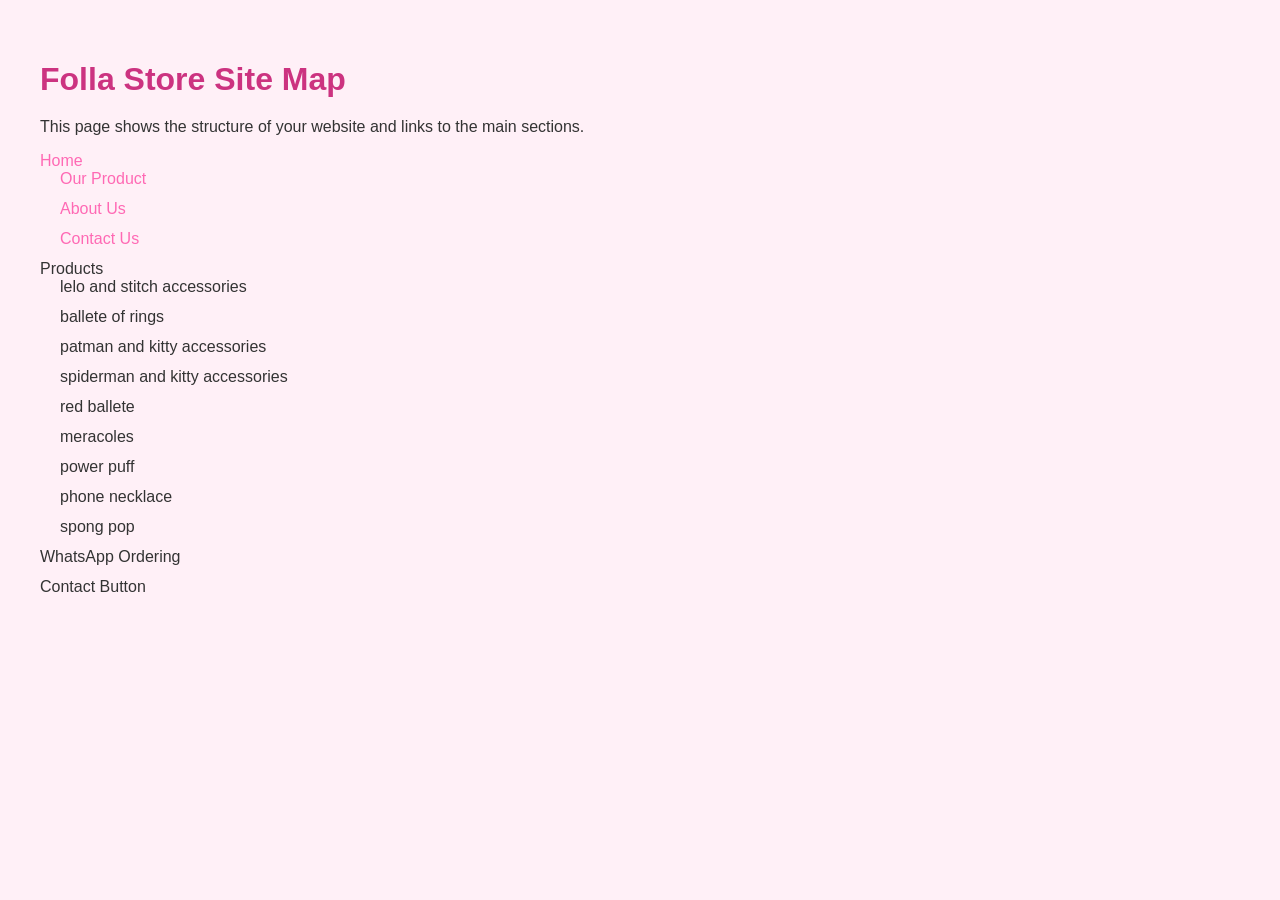
<file: sitemap.html>
<!DOCTYPE html>
<html lang="en">
<head>
    <meta charset="UTF-8">
    <meta name="viewport" content="width=device-width, initial-scale=1.0">
    <title>Site Map - Folla Store</title>
    <style>
        body {
            font-family: Arial, sans-serif;
            margin: 0;
            padding: 40px;
            background-color: #fff0f7;
            color: #333;
        }
        h1 {
            color: #cc3380;
            margin-bottom: 20px;
        }
        ul {
            list-style: none;
            padding-left: 0;
        }
        li {
            margin-bottom: 12px;
        }
        a {
            color: #ff69b4;
            text-decoration: none;
        }
        a:hover {
            text-decoration: underline;
        }
        .section {
            margin-left: 20px;
        }
    </style>
</head>
<body>
    <h1>Folla Store Site Map</h1>
    <p>This page shows the structure of your website and links to the main sections.</p>
    <ul>
        <li><a href="index.html">Home</a>
            <ul class="section">
                <li><a href="index.html#shop">Our Product</a></li>
                <li><a href="index.html#about">About Us</a></li>
                <li><a href="index.html#contact">Contact Us</a></li>
            </ul>
        </li>
        <li>Products
            <ul class="section">
                <li>lelo and stitch accessories</li>
                <li>ballete of rings</li>
                <li>patman and kitty accessories</li>
                <li>spiderman and kitty accessories</li>
                <li>red ballete</li>
                <li>meracoles</li>
                <li>power puff</li>
                <li>phone necklace</li>
                <li>spong pop</li>
            </ul>
        </li>
        <li>WhatsApp Ordering</li>
        <li>Contact Button</li>
    </ul>
</body>
</html>
</file>
<file: folla store.css>
html,body{
    height: 100%;
    margin: 0px;
    overflow-x: hidden;
    font-family: 'Outfit', 'Quicksand', -apple-system, BlinkMacSystemFont, "Segoe UI", Roboto, sans-serif;
    scroll-behavior: smooth;
}
*{
    margin: 0;
    padding: 0;
    box-sizing: border-box;
}
.navbar{
    background-color: #ff69b4;
    display: flex;
    justify-content: space-between;
    align-items: center;
    padding: 15px 30px;
    width: 100%;
    margin: 0;
    position: fixed;
    top: 0;
    z-index: 1000;
    box-shadow: 0 4px 15px rgba(255, 105, 180, 0.3);
}
.logo1{
    width: 140px;
    height: 140px;
    object-fit: contain;
    margin-bottom: 12px;
    filter: drop-shadow(0 6px 12px rgba(255, 105, 180, 0.25));
    transition: transform 0.3s ease;
}
.logo1:hover {
    transform: scale(1.08) rotate(3deg);
}
.logo{
    color:white;
    font-size: 22px;
    font-weight: 700;
    letter-spacing: 0.5px;
}
.list{
    display: flex;
    list-style: none;
    gap: 25px;
}
.list a{
    color: white;
    font-size: 17px;
    font-weight: 600;
    text-decoration: none;
    transition: all 0.25s ease;
    padding: 6px 12px;
    border-radius: 12px;
}
.list a:hover{
    background: rgba(255, 255, 255, 0.25);
    transform: translateY(-2px);
}
.hamburger {
    display: none;
    flex-direction: column;
    gap: 5px;
    background: none;
    border: none;
    cursor: pointer;
    padding: 0;
    margin-left: auto;
}

.hamburger span {
    display: block;
    width: 25px;
    height: 3px;
    background-color: white;
    transition: 0.3s;
}

/* ============================
   HERO SECTION & PINK COVER
   ============================ */
.welcome{
    position: relative;
    text-align: center;
    background-image: linear-gradient(rgba(255, 240, 248, 0.2), rgba(255, 225, 240, 0.3)), url('hero-accessories-bg.jpg');
    background-size: cover;
    background-position: center;
    background-repeat: no-repeat;
    min-height: 90vh;
    display: flex;
    justify-content: center;
    align-items: center;
    padding: 120px 20px 70px;
    width: 100%;
    margin: 0;
    overflow: hidden;
}

/* Disappearing Pink Cover / Curtain */
.pink-cover {
    position: absolute;
    inset: 0;
    width: 100%;
    height: 100%;
    background: linear-gradient(135deg, #ff4081 0%, #ff69b4 40%, #ff85c0 70%, #ffb6c1 100%);
    background-size: 200% 200%;
    z-index: 20;
    display: flex;
    flex-direction: column;
    justify-content: center;
    align-items: center;
    color: white;
    cursor: pointer;
    box-shadow: inset 0 0 100px rgba(255, 20, 147, 0.35);
    animation: gradientShift 4s ease infinite, pinkCoverDisappear 1.4s cubic-bezier(0.7, 0, 0.2, 1) 1.6s forwards;
    transition: opacity 0.8s ease, transform 0.8s ease, visibility 0.8s ease;
}

.pink-cover.disappeared {
    opacity: 0 !important;
    visibility: hidden !important;
    pointer-events: none !important;
    transform: translateY(-100%) !important;
}

.cover-content {
    text-align: center;
    padding: 20px;
    animation: coverFloat 2s ease-in-out infinite alternate;
}

.cover-heart {
    font-size: 60px;
    margin-bottom: 12px;
    display: inline-block;
    animation: pulseHeart 1.2s ease infinite;
}

.cover-content h2 {
    font-size: 44px;
    font-weight: 800;
    letter-spacing: 2px;
    text-shadow: 0 4px 20px rgba(0, 0, 0, 0.25);
    margin-bottom: 8px;
}

.cover-content p {
    font-size: 20px;
    font-weight: 600;
    letter-spacing: 1px;
    opacity: 0.95;
    text-shadow: 0 2px 10px rgba(0, 0, 0, 0.2);
}

.sparkles {
    font-size: 24px;
    margin-top: 15px;
    letter-spacing: 8px;
}

@keyframes gradientShift {
    0% { background-position: 0% 50%; }
    50% { background-position: 100% 50%; }
    100% { background-position: 0% 50%; }
}

@keyframes pulseHeart {
    0% { transform: scale(1); }
    50% { transform: scale(1.22); }
    100% { transform: scale(1); }
}

@keyframes coverFloat {
    0% { transform: translateY(0px); }
    100% { transform: translateY(-8px); }
}

/* Keyframe to make the pink cover smoothly disappear */
@keyframes pinkCoverDisappear {
    0% {
        opacity: 1;
        transform: translateY(0) scale(1);
        backdrop-filter: blur(8px);
    }
    40% {
        opacity: 0.95;
        transform: translateY(-5%) scale(1.02);
    }
    100% {
        opacity: 0;
        transform: translateY(-100%) scale(1.05);
        visibility: hidden;
        pointer-events: none;
    }
}

/* Hero Glass Content Card */
.welcome-content {
    position: relative;
    z-index: 5;
    background: rgba(255, 255, 255, 0.88);
    backdrop-filter: blur(14px);
    -webkit-backdrop-filter: blur(14px);
    border: 2px solid rgba(255, 105, 180, 0.4);
    border-radius: 28px;
    padding: 45px 35px;
    max-width: 600px;
    width: 90%;
    box-shadow: 0 20px 45px rgba(255, 105, 180, 0.22), 0 5px 20px rgba(0, 0, 0, 0.05);
    animation: fadeInUpHero 1s cubic-bezier(0.16, 1, 0.3, 1) 1.8s both;
    transition: transform 0.3s ease, box-shadow 0.3s ease;
}

.welcome-content:hover {
    transform: translateY(-4px);
    box-shadow: 0 25px 50px rgba(255, 105, 180, 0.3), 0 8px 25px rgba(0, 0, 0, 0.08);
}

@keyframes fadeInUpHero {
    0% {
        opacity: 0;
        transform: translateY(35px) scale(0.95);
    }
    100% {
        opacity: 1;
        transform: translateY(0) scale(1);
    }
}

.welcome h1{
    font-size: 36px;
    font-weight: 800;
    color: #cc3380;
    margin-bottom: 14px;
    line-height: 1.25;
}

.welcome p{
    font-size: 18px;
    color: #a42371;
    font-weight: 600;
    margin-bottom: 25px;
}

.btn{
    display: inline-block;
    background: linear-gradient(135deg, #ff69b4 0%, #e02480 100%);
    border-radius: 30px;
    padding: 14px 38px;
    color: white;
    font-size: 18px;
    font-weight: 700;
    text-decoration: none;
    box-shadow: 0 10px 25px rgba(255, 105, 180, 0.45);
    transition: all 0.3s cubic-bezier(0.175, 0.885, 0.32, 1.275);
    border: none;
    cursor: pointer;
}

.btn:hover{
    background: linear-gradient(135deg, #e02480 0%, #ff69b4 100%);
    transform: translateY(-3px) scale(1.04);
    box-shadow: 0 14px 32px rgba(255, 105, 180, 0.6);
}

.footer{ 
    background-color:#ff69b4;
    color: white;
    text-align: center;
    padding:25px ;
    width: 100%;
}
.footer .social{ 
    margin-top:12px ;
}
.footer .social a{
    color: white;
    text-decoration: none;
    margin: 0px 10px;
    font-size: 16px;
    font-weight: 600;
    transition: color 0.2s;
}
.footer .social a:hover{
    text-decoration: underline;
    color: #ffe6f2;
}

/* ============================
   PRODUCT SECTION & CARDS
   ============================ */
.product {  
    padding: 80px 24px 110px;
    background: linear-gradient(180deg, #fff7fb 0%, #faeef6 50%, #fff7fb 100%);
    position: relative;
}

.product-header {
    text-align: center;
    max-width: 750px;
    margin: 0 auto 35px;
}

.section-tag {
    display: inline-block;
    background: rgba(255, 105, 180, 0.12);
    color: #d81b60;
    font-size: 13px;
    font-weight: 700;
    letter-spacing: 1.5px;
    padding: 6px 18px;
    border-radius: 30px;
    border: 1px solid rgba(255, 105, 180, 0.25);
    margin-bottom: 12px;
}

.ourproduct {
    font-size: 38px;
    font-weight: 800;
    color: #cc3380;
    margin-bottom: 10px;
    letter-spacing: -0.5px;
}

.section-subtitle {
    font-size: 16px;
    color: #8a5875;
    line-height: 1.6;
    margin: 0;
}

/* Category Filter Tabs */
.product-filters {
    display: flex;
    justify-content: center;
    align-items: center;
    flex-wrap: wrap;
    gap: 12px;
    margin-bottom: 45px;
}

.filter-btn {
    background: white;
    border: 1.5px solid rgba(255, 105, 180, 0.25);
    color: #a42371;
    padding: 10px 22px;
    border-radius: 30px;
    font-size: 15px;
    font-weight: 600;
    cursor: pointer;
    transition: all 0.3s cubic-bezier(0.16, 1, 0.3, 1);
    box-shadow: 0 4px 14px rgba(255, 105, 180, 0.08);
    font-family: inherit;
    outline: none;
}

.filter-btn:hover {
    background: #fff0f7;
    border-color: #ff69b4;
    transform: translateY(-2px);
    box-shadow: 0 6px 18px rgba(255, 105, 180, 0.18);
}

.filter-btn.active {
    background: linear-gradient(135deg, #ff4081 0%, #ff69b4 100%);
    color: white;
    border-color: transparent;
    box-shadow: 0 6px 20px rgba(255, 64, 129, 0.35);
    transform: translateY(-2px);
}

/* Products Grid */
.products-grid {
    display: grid;
    grid-template-columns: repeat(auto-fill, minmax(280px, 1fr));
    gap: 30px;
    max-width: 1200px;
    margin: 0 auto;
}

/* Product Card Design */
.card {
    background: white;
    border-radius: 22px;
    overflow: hidden;
    border: 1px solid rgba(255, 105, 180, 0.2);
    box-shadow: 0 10px 25px rgba(230, 80, 150, 0.08), 0 2px 8px rgba(0, 0, 0, 0.03);
    transition: all 0.38s cubic-bezier(0.16, 1, 0.3, 1);
    display: flex;
    flex-direction: column;
    position: relative;
    padding: 0;
    text-align: left;
    cursor: pointer;
}

.card:hover {
    transform: translateY(-8px);
    box-shadow: 0 22px 45px rgba(255, 105, 180, 0.24), 0 6px 18px rgba(0, 0, 0, 0.06);
    border-color: rgba(255, 105, 180, 0.45);
}

/* Image Container & Aspect Ratio */
.card-img-wrap {
    position: relative;
    width: 100%;
    aspect-ratio: 1 / 1;
    overflow: hidden;
    background: linear-gradient(135deg, #ffeef6 0%, #fff6fb 100%);
}

.cardimg {
    width: 100%;
    height: 100%;
    object-fit: cover;
    object-position: center;
    transition: transform 0.55s cubic-bezier(0.16, 1, 0.3, 1);
    display: block;
}

.card:hover .cardimg {
    transform: scale(1.08);
}

/* Card Hover Overlay */
.card-overlay {
    position: absolute;
    inset: 0;
    background: linear-gradient(to top, rgba(164, 35, 113, 0.65) 0%, transparent 60%);
    opacity: 0;
    transition: opacity 0.35s ease;
    display: flex;
    align-items: flex-end;
    justify-content: center;
    padding: 16px;
    pointer-events: none;
}

.card:hover .card-overlay {
    opacity: 1;
}

.overlay-text {
    color: white;
    font-size: 13px;
    font-weight: 600;
    background: rgba(0, 0, 0, 0.3);
    backdrop-filter: blur(6px);
    -webkit-backdrop-filter: blur(6px);
    padding: 6px 14px;
    border-radius: 20px;
    border: 1px solid rgba(255, 255, 255, 0.3);
}

/* Floating Badges */
.card-badge {
    position: absolute;
    top: 14px;
    left: 14px;
    z-index: 4;
    font-size: 12px;
    font-weight: 700;
    padding: 6px 12px;
    border-radius: 20px;
    backdrop-filter: blur(8px);
    -webkit-backdrop-filter: blur(8px);
    box-shadow: 0 4px 12px rgba(0, 0, 0, 0.1);
    letter-spacing: 0.3px;
}

.badge-popular {
    background: rgba(255, 240, 248, 0.95);
    color: #d81b60;
    border: 1px solid rgba(255, 64, 129, 0.3);
}

.badge-sale {
    background: rgba(255, 235, 238, 0.95);
    color: #c2185b;
    border: 1px solid rgba(233, 30, 99, 0.35);
}

.badge-new {
    background: rgba(243, 229, 245, 0.95);
    color: #7b1fa2;
    border: 1px solid rgba(156, 39, 176, 0.3);
}

.badge-special {
    background: rgba(255, 243, 224, 0.95);
    color: #e65100;
    border: 1px solid rgba(255, 152, 0, 0.35);
}

/* Card Content Area */
.card-content {
    padding: 22px 20px;
    display: flex;
    flex-direction: column;
    flex-grow: 1;
    background: white;
}

.card-category {
    font-size: 12px;
    font-weight: 700;
    text-transform: uppercase;
    letter-spacing: 0.8px;
    color: #ff69b4;
    margin-bottom: 6px;
}

.card-title {
    font-size: 18px;
    font-weight: 700;
    color: #2c1a24;
    margin: 0 0 6px 0;
    line-height: 1.35;
    transition: color 0.25s ease;
}

.card:hover .card-title {
    color: #cc3380;
}

.card-desc {
    font-size: 14px;
    color: #75636e;
    line-height: 1.45;
    margin: 0 0 18px 0;
    flex-grow: 1;
}

.highlight-pink {
    color: #e02480;
    font-weight: 700;
}

/* Card Price & Action Button Row */
.card-action-row {
    display: flex;
    justify-content: space-between;
    align-items: center;
    padding-top: 14px;
    border-top: 1px solid rgba(255, 105, 180, 0.12);
    margin-top: auto;
}

.price-container {
    display: flex;
    align-items: baseline;
    gap: 4px;
}

.currency {
    font-size: 13px;
    font-weight: 700;
    color: #a42371;
    letter-spacing: 0.5px;
}

.price-val {
    font-size: 22px;
    font-weight: 800;
    color: #cc3380;
    letter-spacing: -0.5px;
}

/* Buy Button */
.add-btn {
    display: inline-flex;
    align-items: center;
    justify-content: center;
    gap: 7px;
    background: linear-gradient(135deg, #ff4081 0%, #e02480 100%);
    color: white;
    border: none;
    padding: 10px 18px;
    border-radius: 25px;
    font-size: 14px;
    font-weight: 700;
    cursor: pointer;
    transition: all 0.3s cubic-bezier(0.16, 1, 0.3, 1);
    box-shadow: 0 4px 14px rgba(255, 64, 129, 0.35);
    text-decoration: none;
    outline: none;
    font-family: inherit;
}

.add-btn:hover {
    background: linear-gradient(135deg, #e02480 0%, #ff4081 100%);
    transform: translateY(-2px) scale(1.03);
    box-shadow: 0 8px 22px rgba(224, 36, 128, 0.45);
}

.add-btn:active {
    transform: translateY(0) scale(0.97);
}

.wa-icon {
    width: 17px;
    height: 17px;
    fill: white;
    flex-shrink: 0;
}

/* ============================
   ABOUT SECTION
   ============================ */
.about { 
    background: linear-gradient(180deg, #ffeef8 0%, #fff7fb 100%);
    padding: 70px 24px 80px;
    text-align: center;
    width: 100%;
    box-sizing: border-box;
}

.about h2 {
    font-size: 32px;
    font-weight: 800;
    margin-bottom: 12px;
    color: #cc3380;
}

.about p {
    font-size: 16px;
    color: #5c4553;
    line-height: 1.7;
    margin: 0 auto 30px;
    max-width: 720px;
}

.aboutvalues {
    display: flex;
    justify-content: center;
    align-items: center;
    flex-wrap: wrap;
    gap: 14px;
    max-width: 850px;
    margin: 0 auto;
}

.values {
    background: white;
    color: #b82375;
    padding: 10px 20px;
    border-radius: 25px;
    font-size: 14px;
    font-weight: 700;
    box-shadow: 0 4px 15px rgba(255, 105, 180, 0.12);
    border: 1px solid rgba(255, 105, 180, 0.2);
    transition: transform 0.25s ease;
}

.values:hover {
    transform: translateY(-3px);
}

/* ============================
   CONTACT SECTION
   ============================ */
.contact {
    padding: 70px 24px 80px;
    text-align: center;
    background: #ffffff;
}

.contact h1 {
    color: #cc3380;
    font-size: 32px;
    font-weight: 800;
    margin-bottom: 12px;
}

.contact p {
    color: #6d5764;
    margin-bottom: 28px;
    font-size: 16px;
}

.contact button {
    background: linear-gradient(135deg, #ff4081 0%, #ff69b4 100%);
    color: white;
    border: none;
    padding: 16px 36px;
    border-radius: 35px;
    cursor: pointer;
    font-size: 17px;
    font-weight: 700;
    font-family: inherit;
    box-shadow: 0 8px 25px rgba(255, 64, 129, 0.35);
    transition: all 0.3s cubic-bezier(0.16, 1, 0.3, 1);
}

.contact button:hover {
    transform: translateY(-3px) scale(1.03);
    box-shadow: 0 12px 30px rgba(255, 64, 129, 0.5);
}

/* Responsive Design */
@media (max-width: 768px) {
    .navbar {
        padding: 12px 20px;
        flex-direction: row;
        align-items: center;
        position: fixed;
    }
    
    .hamburger {
        display: flex;
        padding-right: 5px;
    }
    
    .list {
        display: none;
        flex-direction: column;
        position: absolute;
        top: 100%;
        left: 0;
        width: 100%;
        background-color: #ff69b4;
        padding: 15px 20px;
        gap: 12px;
        box-shadow: 0 4px 10px rgba(0,0,0,0.15);
    }
    
    .list.open {
        display: flex;
    }
    
    .logo {
        font-size: 20px;
        margin-bottom: 0;
        padding-left: 0;
    }
    
    .list a {
        font-size: 16px;
    }
    
    .welcome {
        min-height: 80vh;
        padding: 100px 15px 50px;
    }
    
    .welcome-content {
        padding: 30px 20px;
        border-radius: 22px;
    }
    
    .cover-content h2 {
        font-size: 32px;
    }
    
    .cover-content p {
        font-size: 16px;
    }
    
    .welcome h1 {
        font-size: 26px;
    }
    
    .welcome p {
        font-size: 15px;
    }
    
    .btn {
        padding: 12px 28px;
        font-size: 16px;
    }
    
    .product {
        padding: 60px 16px 80px;
    }
    
    .ourproduct {
        font-size: 28px;
    }

    .section-subtitle {
        font-size: 14px;
    }

    .product-filters {
        gap: 8px;
        margin-bottom: 30px;
    }

    .filter-btn {
        padding: 8px 16px;
        font-size: 13px;
    }
    
    .products-grid {
        grid-template-columns: repeat(2, 1fr);
        gap: 16px;
    }
    
    .card-content {
        padding: 16px 14px;
    }
    
    .card-title {
        font-size: 15px;
    }

    .card-desc {
        font-size: 13px;
        margin-bottom: 12px;
    }

    .price-val {
        font-size: 18px;
    }
    
    .add-btn {
        padding: 8px 14px;
        font-size: 12px;
        gap: 5px;
    }

    .wa-icon {
        width: 14px;
        height: 14px;
    }
    
    .about {
        padding: 40px 20px;
    }
    
    .about h2 {
        font-size: 22px;
    }
    
    .about p {
        font-size: 14px;
    }
    
    .aboutvalues {
        flex-direction: column;
        gap: 10px;
    }
    
    .contact {
        padding: 40px 20px;
    }
    
    .contact h1 {
        font-size: 24px;
    }
    
    .contact p {
        font-size: 14px;
    }
    
    .contact button {
        padding: 16px 30px;
        font-size: 16px;
    }
    
    .footer {
        padding: 20px 15px;
    }
    
    .footer .social a {
        font-size: 14px;
    }
}

@media (max-width: 480px) {
    .products-grid {
        grid-template-columns: 1fr;
        max-width: 340px;
        margin: 0 auto;
        gap: 22px;
    }
    
    .welcome-content {
        padding: 25px 16px;
    }
    
    .welcome h1 {
        font-size: 22px;
    }
    
    .welcome p {
        font-size: 14px;
    }
    
    .cover-content h2 {
        font-size: 26px;
    }
    
    .cover-heart {
        font-size: 45px;
    }
    
    .ourproduct {
        font-size: 24px;
    }

    .filter-btn {
        padding: 7px 14px;
        font-size: 12px;
    }
    
    .about h2 {
        font-size: 18px;
    }
    
    .contact h1 {
        font-size: 20px;
    }
}

/* ============================================
   ORDER NOW MODAL STYLING
   ============================================ */
.order-modal-backdrop {
    position: fixed;
    inset: 0;
    background: rgba(30, 10, 22, 0.68);
    backdrop-filter: blur(12px);
    -webkit-backdrop-filter: blur(12px);
    display: flex;
    align-items: center;
    justify-content: center;
    z-index: 99999;
    padding: 16px;
    opacity: 0;
    visibility: hidden;
    transition: opacity 0.35s cubic-bezier(0.16, 1, 0.3, 1), visibility 0.35s;
}

.order-modal-backdrop.active {
    opacity: 1;
    visibility: visible;
}

.order-modal-container {
    position: relative;
    width: 100%;
    max-width: 580px;
    max-height: 92vh;
    overflow-y: auto;
    background: #ffffff;
    border-radius: 26px;
    box-shadow: 0 25px 65px rgba(255, 105, 180, 0.28), 0 10px 30px rgba(0, 0, 0, 0.16);
    border: 2px solid rgba(255, 182, 193, 0.45);
    padding: 28px 24px;
    transform: translateY(30px) scale(0.95);
    transition: transform 0.35s cubic-bezier(0.16, 1, 0.3, 1);
    scrollbar-width: thin;
    scrollbar-color: #ffb6c1 #fff0f5;
}

.order-modal-backdrop.active .order-modal-container {
    transform: translateY(0) scale(1);
}

.order-modal-container::-webkit-scrollbar {
    width: 6px;
}
.order-modal-container::-webkit-scrollbar-thumb {
    background-color: #ffb6c1;
    border-radius: 6px;
}
.order-modal-container::-webkit-scrollbar-track {
    background: #fff0f5;
}

/* Modal Close Button */
.modal-close-btn {
    position: absolute;
    top: 16px;
    right: 16px;
    width: 36px;
    height: 36px;
    border-radius: 50%;
    border: 1px solid rgba(255, 105, 180, 0.2);
    background: #fff0f5;
    color: #d63384;
    font-size: 16px;
    font-weight: 700;
    cursor: pointer;
    display: flex;
    align-items: center;
    justify-content: center;
    transition: all 0.25s ease;
    z-index: 10;
}

.modal-close-btn:hover {
    background: #ff69b4;
    color: #ffffff;
    transform: rotate(90deg) scale(1.08);
}

/* Modal Header */
.modal-header {
    text-align: center;
    margin-bottom: 16px;
    padding-right: 20px;
    padding-left: 20px;
}

.modal-pill-tag {
    display: inline-block;
    padding: 4px 14px;
    background: #ffe4ec;
    color: #d63384;
    font-size: 11px;
    font-weight: 800;
    letter-spacing: 1px;
    border-radius: 50px;
    margin-bottom: 8px;
    border: 1px solid rgba(255, 105, 180, 0.25);
}

.modal-title {
    font-family: 'Outfit', sans-serif;
    font-size: 22px;
    font-weight: 800;
    color: #2d1822;
    margin-bottom: 4px;
}

.modal-subtitle {
    font-size: 13px;
    color: #7a626e;
    line-height: 1.45;
}

/* Modal Product Summary */
.modal-product-summary {
    display: flex;
    gap: 14px;
    align-items: center;
    background: linear-gradient(135deg, #fff5f8 0%, #ffffff 100%);
    border: 1.5px solid rgba(255, 182, 193, 0.5);
    border-radius: 18px;
    padding: 12px 14px;
    margin-bottom: 18px;
    box-shadow: 0 4px 14px rgba(255, 105, 180, 0.06);
}

.modal-product-img {
    width: 68px;
    height: 68px;
    border-radius: 14px;
    object-fit: cover;
    border: 2px solid #ffccd5;
    flex-shrink: 0;
}

.modal-product-info {
    flex: 1;
    min-width: 0;
}

.modal-product-name {
    font-family: 'Outfit', sans-serif;
    font-size: 15px;
    font-weight: 700;
    color: #2d1822;
    margin-bottom: 2px;
    white-space: nowrap;
    overflow: hidden;
    text-overflow: ellipsis;
}

.modal-product-desc {
    font-size: 12px;
    color: #8c6b7b;
    margin-bottom: 8px;
    white-space: nowrap;
    overflow: hidden;
    text-overflow: ellipsis;
}

.modal-product-price-row {
    display: flex;
    align-items: center;
    justify-content: space-between;
    gap: 10px;
}

.modal-unit-price {
    display: flex;
    align-items: baseline;
    gap: 3px;
    color: #d63384;
    font-weight: 800;
}

.modal-unit-price .curr {
    font-size: 11px;
}

.modal-unit-price .val {
    font-size: 16px;
    font-family: 'Outfit', sans-serif;
}

/* Quantity Controller */
.quantity-controller {
    display: inline-flex;
    align-items: center;
    background: #ffffff;
    border: 1.5px solid #ffb6c1;
    border-radius: 50px;
    padding: 2px 4px;
    box-shadow: 0 2px 6px rgba(255, 105, 180, 0.1);
}

.qty-btn {
    width: 26px;
    height: 26px;
    border-radius: 50%;
    border: none;
    background: #fff0f5;
    color: #d63384;
    font-size: 15px;
    font-weight: 700;
    cursor: pointer;
    display: flex;
    align-items: center;
    justify-content: center;
    transition: all 0.2s ease;
}

.qty-btn:hover {
    background: #ff69b4;
    color: #ffffff;
}

.qty-display {
    min-width: 26px;
    text-align: center;
    font-size: 13px;
    font-weight: 700;
    color: #2d1822;
    font-family: 'Outfit', sans-serif;
}

/* Order Form Grid */
.form-grid {
    display: grid;
    grid-template-columns: repeat(2, 1fr);
    gap: 12px;
}

.form-group {
    display: flex;
    flex-direction: column;
}

.form-group.full-width {
    grid-column: span 2;
}

.form-label {
    font-size: 12.5px;
    font-weight: 700;
    color: #4a2839;
    margin-bottom: 5px;
    display: flex;
    align-items: center;
    gap: 4px;
}

.label-icon {
    font-size: 13px;
}

.form-label .req {
    color: #ff3366;
}

.form-label .opt {
    font-size: 11px;
    color: #a08290;
    font-weight: 500;
}

.form-input,
.form-select,
.form-textarea {
    width: 100%;
    padding: 10px 13px;
    border: 1.5px solid #ffd1dc;
    border-radius: 13px;
    font-size: 13.5px;
    color: #2d1822;
    background: #fffcfd;
    font-family: inherit;
    transition: all 0.25s ease;
    box-sizing: border-box;
}

.form-input:focus,
.form-select:focus,
.form-textarea:focus {
    border-color: #ff69b4;
    box-shadow: 0 0 0 3.5px rgba(255, 105, 180, 0.18);
    background: #ffffff;
    outline: none;
}

.form-input::placeholder,
.form-textarea::placeholder {
    color: #bfa5b2;
    font-size: 12.5px;
}

.select-wrapper {
    position: relative;
    width: 100%;
}

.form-select {
    cursor: pointer;
    appearance: none;
    -webkit-appearance: none;
    background-image: url("data:image/svg+xml;utf8,<svg fill='%23d63384' height='20' viewBox='0 0 24 24' width='20' xmlns='http://www.w3.org/2000/svg'><path d='M7 10l5 5 5-5z'/></svg>");
    background-repeat: no-repeat;
    background-position: right 10px center;
    padding-right: 32px;
}

.form-textarea {
    resize: vertical;
    min-height: 52px;
}

/* Modal Footer & Total */
.modal-footer {
    display: flex;
    justify-content: space-between;
    align-items: center;
    margin-top: 16px;
    padding-top: 14px;
    border-top: 1.5px dashed rgba(255, 182, 193, 0.7);
    gap: 12px;
}

.total-price-box {
    display: flex;
    flex-direction: column;
}

.total-label {
    font-size: 11.5px;
    color: #7a626e;
    font-weight: 600;
}

.total-amount {
    font-family: 'Outfit', sans-serif;
    font-size: 20px;
    font-weight: 800;
    color: #d63384;
}

.total-curr {
    font-size: 13px;
    font-weight: 700;
}

.modal-order-btn {
    display: inline-flex;
    align-items: center;
    justify-content: center;
    gap: 8px;
    padding: 13px 26px;
    background: linear-gradient(135deg, #25D366 0%, #128C7E 100%);
    color: #ffffff;
    font-size: 14px;
    font-weight: 700;
    font-family: 'Outfit', sans-serif;
    border: none;
    border-radius: 50px;
    cursor: pointer;
    box-shadow: 0 6px 18px rgba(37, 211, 102, 0.35);
    transition: all 0.28s cubic-bezier(0.16, 1, 0.3, 1);
    flex: 1;
    max-width: 320px;
}

.modal-order-btn:hover {
    transform: translateY(-2px);
    box-shadow: 0 10px 24px rgba(37, 211, 102, 0.45);
    filter: brightness(1.06);
}

.modal-order-btn:active {
    transform: translateY(0);
    box-shadow: 0 4px 10px rgba(37, 211, 102, 0.3);
}

.modal-order-btn .wa-icon {
    width: 18px;
    height: 18px;
}

/* Modal Responsiveness */
@media (max-width: 580px) {
    .order-modal-container {
        padding: 22px 16px;
        border-radius: 22px;
    }

    .form-grid {
        grid-template-columns: 1fr;
        gap: 10px;
    }

    .form-group.full-width {
        grid-column: span 1;
    }

    .modal-title {
        font-size: 19px;
    }

    .modal-product-summary {
        padding: 10px 12px;
    }

    .modal-product-img {
        width: 56px;
        height: 56px;
    }

    .modal-product-name {
        font-size: 14px;
    }

    .modal-footer {
        flex-direction: column;
        align-items: stretch;
        gap: 10px;
    }

    .total-price-box {
        flex-direction: row;
        justify-content: space-between;
        align-items: center;
    }

    .modal-order-btn {
        max-width: 100%;
        width: 100%;
        padding: 12px 20px;
    }
}
</file>
